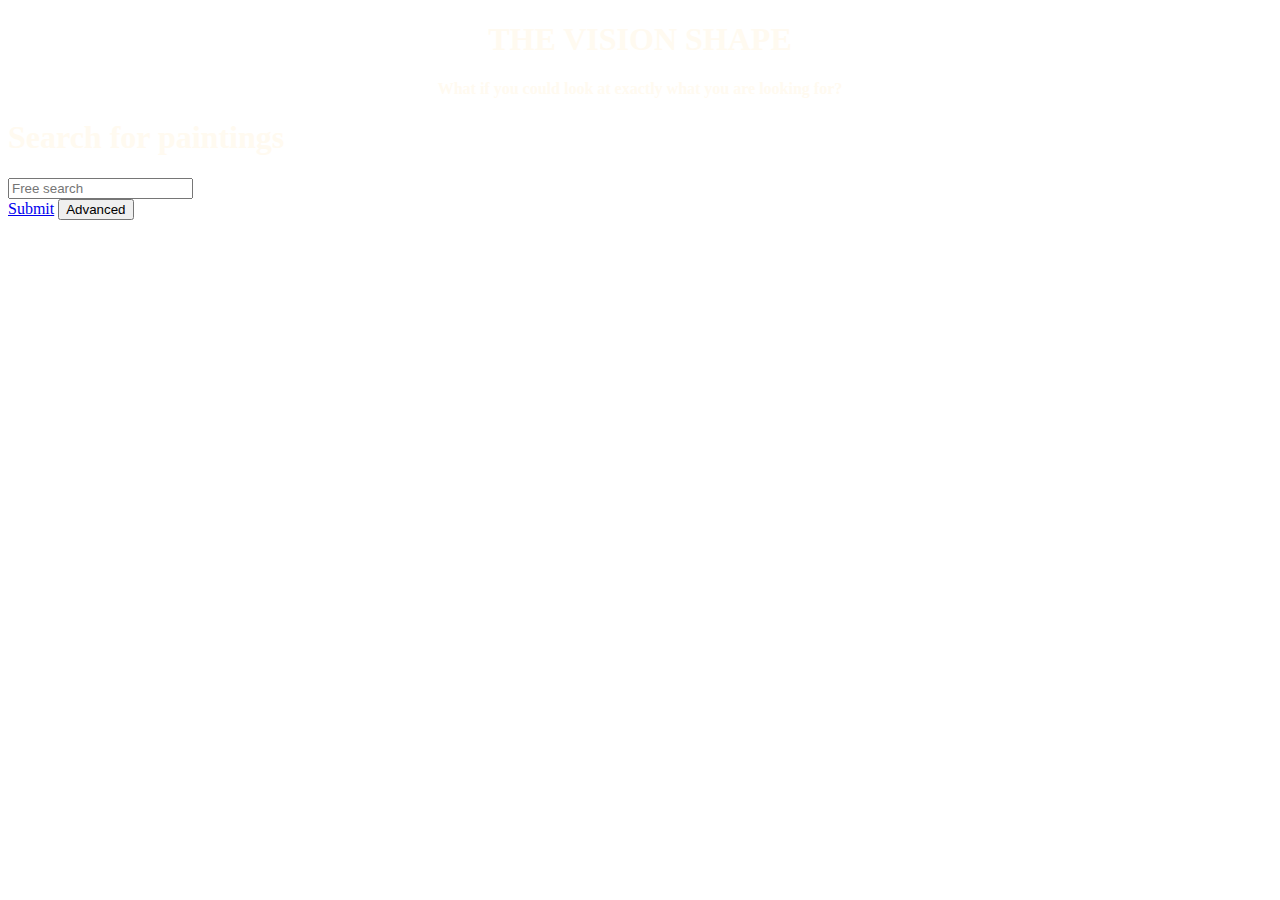
<file: index.html>
<!DOCTYPE html>
<html lang="en">
<head>
    <meta charset="UTF-8">
    <meta name="viewport" content="width=device-width, initial-scale=1.0">
    <!-- Bootstrap CSS -->
    <link rel="stylesheet" href="https://stackpath.bootstrapcdn.com/bootstrap/4.5.0/css/bootstrap.min.css" integrity="sha384-9aIt2nRpC12Uk9gS9baDl411NQApFmC26EwAOH8WgZl5MYYxFfc+NcPb1dKGj7Sk" crossorigin="anonymous">
    <link href="lib/tagsinput.css" rel="stylesheet" type="text/css">
    <title>Multimedia database - Search for Paintings</title>
    <style type="text/css">
        .jumbotron, html, body {
            background-image: url("https://images.uffizi.it/production/attachments/1503909239806647-605174-2-.jpg?ixlib=rails-2.1.3&w=2500&h=2500&fit=unset&crop=center&fm=pjpg&auto=compress&mark=https%3A%2F%2Fimages.uffizi.it%2Fproduction%2Fattachments%2Flogo-watermark.png");
            color:floralwhite;
            background-size: cover;
        }
        #header {
            font-family:'Nanum Myeongjo', serif;
        }
        #advanced-form {
            display: none;
        }
        .bootstrap-tagsinput {
            flex: 1;
        }
    </style>
</head>
<body>
<div class="jumbotron">
     <div id="header">
        <h1 class=display-3 style="text-align:center;"><strong>THE VISION SHAPE</strong></h1>
        <p class="lead" style="text-align:center;"><strong>What if you could look at exactly what you are looking for?</strong></p>
    </div>
</div>

    <div class="container">
        <h1>Search for paintings</h1>
        <form action="" class="mt-4">
            <div class="input-group mb-3">
                <input type="text" class="form-control" placeholder="Free search" aria-label="Free search" aria-describedby="button-addon2">
                <div class="input-group-append">
                    <a class="btn btn-primary" href="browse.html" role="button" type="button" id="button-addon2">Submit</a>
                    <button class="btn btn-success" type="button" id="advanced">Advanced</button>
                </div>
            </div>

            <div id="advanced-form">
                <div class="input-group mb-4">
                    <div class="input-group-prepend">
                        <label class="input-group-text" for="inputGroupSelect02">Field</label>
                    </div>
                    <select class="custom-select" id="inputGroupSelect02">
                        <option selected>Choose...</option>
                        <option value="image">Image</option>
                        <option value="description">Description</option>
                        <option value="video">Video</option>
                    </select>
                </div>

                <h2 class="mb-4"><strong>Filters</strong></h2>

                <div class="input-group mb-3">
                    <div class="input-group-prepend">
                        <span class="input-group-text" for="tags">Tags</span>
                    </div>
                    <input type="text" id="tags" data-role="tagsinput" value="lute, organ, violin">
                </div>

                <div class="input-group mb-3">
                <select class="custom-select" id="inputGroupSelect01">
                    <option selected>Choose...</option>
                    <option value="Agricola Christoph Ludwig">Agricola Christoph Ludwig (2)</option>
                    <option value="Albani Francesco">Albani Francesco (6)</option>
                    <option value="Alessandro Tiarini">Alessandro Tiarini (2)</option>
                    <option value="Allievo o seguace di Vitale da Bologna">Allievo o seguace di Vitale da Bologna (1)</option>
                    <option value="Aloisi Baldassarre detto il Galanino">Aloisi Baldassarre detto il Galanino (1)</option>
                    <option value="Aspertini Amico">Aspertini Amico (5)</option>
                    <option value="Aspertini Guido">Aspertini Guido (1)</option>
                    <option value="Avanzi Jacopo">Avanzi Jacopo (1)</option>
                    <option value="Balestra Antonio">Balestra Antonio (1)</option>
                    <option value="Barbieri Giovan Francesco detto il Guercino">Barbieri Giovan Francesco detto il Guercino (12)</option>
                    <option value="Baronzio Giovanni">Baronzio Giovanni (1)</option>
                    <option value="Barry James">Barry James (1)</option>
                    <option value="Bellotti Pietro">Bellotti Pietro (2)</option>
                    <option value="Bellucci Antonio">Bellucci Antonio (1)</option>
                    <option value="Benefial Marco">Benefial Marco (1)</option>
                    <option value="Benvenuti Giovan Battista, detto l'Ortolano">Benvenuti Giovan Battista, detto l'Ortolano (1)</option>
                    <option value="Bigari Vittorio Maria">Bigari Vittorio Maria (4)</option>
                    <option value="Bigi Francesco detto Franciabigio">Bigi Francesco detto Franciabigio (1)</option>
                    <option value="Bitino da Faenza">Bitino da Faenza (1)</option>
                    <option value="Bolognini Giovanni Battista">Bolognini Giovanni Battista (1)</option>
                    <option value="Bononi Carlo">Bononi Carlo (2)</option>
                    <option value="Bugiardini Giuliano">Bugiardini Giuliano (3)</option>
                    <option value="Burrini Giovanni Antonio">Burrini Giovanni Antonio (3)</option>
                    <option value="Cagnacci Guido">Cagnacci Guido (1)</option>
                    <option value="Caliari Paolo detto Paolo Veronese">Caliari Paolo detto Paolo Veronese (1)</option>
                    <option value="Calvaert Denis">Calvaert Denis (2)</option>
                    <option value="Cambiaso Luca">Cambiaso Luca (1)</option>
                    <option value="Campedelli Ottavio">Campedelli Ottavio (1)</option>
                    <option value="Cantarini Simone">Cantarini Simone (5)</option>
                    <option value="Canuti Domenico Maria">Canuti Domenico Maria (1)</option>
                    <option value="Carbone Giovanni Bernardo">Carbone Giovanni Bernardo (1)</option>
                    <option value="Carracci Agostino">Carracci Agostino (2)</option>
                    <option value="Carracci Annibale">Carracci Annibale (10)</option>
                    <option value="Carracci Antonio">Carracci Antonio (1)</option>
                    <option value="Carracci Ludovico">Carracci Ludovico (24)</option>
                    <option value="Cassana Nicolò">Cassana Nicol&ograve; (2)</option>
                    <option value="Cavedoni Giacomo">Cavedoni Giacomo (1)</option>
                    <option value="Cerquozzi Michelangelo">Cerquozzi Michelangelo (1)</option>
                    <option value="Cerrini Gian Domenico">Cerrini Gian Domenico (1)</option>
                    <option value="Cesari Giuseppe detto il Cavalier d'Arpino">Cesari Giuseppe detto il Cavalier d'Arpino (1)</option>
                    <option value="Cesi Bartolomeo">Cesi Bartolomeo (3)</option>
                    <option value="Cignani Carlo">Cignani Carlo (3)</option>
                    <option value="Cima Giovan Battista detto Cima da Conegliano">Cima Giovan Battista detto Cima da Conegliano (1)</option>
                    <option value="Cittadini Pier Francesco">Cittadini Pier Francesco (4)</option>
                    <option value="Coltellini Michele">Coltellini Michele (1)</option>
                    <option value="Costa Lorenzo">Costa Lorenzo (7)</option>
                    <option value="Crescimbeni Angelo">Crescimbeni Angelo (1)</option>
                    <option value="Crespi Carlo Antonio">Crespi Carlo Antonio (1)</option>
                    <option value="Crespi Giuseppe Maria">Crespi Giuseppe Maria (12)</option>
                    <option value="Crespi Luigi">Crespi Luigi (1)</option>
                    <option value="Creti Donato">Creti Donato (6)</option>
                    <option value="Cristoforo da Bologna">Cristoforo da Bologna (6)</option>
                    <option value="Cristoforo di Benedetto">Cristoforo di Benedetto (3)</option>
                    <option value="d'Ubertino Francesco detto Bachiacca">d'Ubertino Francesco detto Bachiacca (1)</option>
                    <option value="Dalmasio">Dalmasio (1)</option>
                    <option value="Dal Sole Giangioseffo">Dal Sole Giangioseffo (1)</option>
                    <option value="de' Bruni Andrea">de' Bruni Andrea (1)</option>
                    <option value="de' Passeri Andrea">de' Passeri Andrea (1)</option>
                    <option value="de' Roberti Ercole">de' Roberti Ercole (2)</option>
                    <option value="dei Bartoli Andrea">dei Bartoli Andrea (1)</option>
                    <option value="dell'Abate Nicol">dell'Abate Nicol (1)</option>
                    <option value="dell'Abate Nicolò">dell'Abate Nicol&ograve; (8)</option>
                    <option value="del Cossa Francesco">del Cossa Francesco (1)</option>
                    <option value="Desoublay Michel">Desoublay Michel (2)</option>
                    <option value="di Bartolo Andrea">di Bartolo Andrea (1)</option>
                    <option value="Donducci Giovanni Andrea detto il Mastelletta">Donducci Giovanni Andrea detto il Mastelletta (3)</option>
                    <option value="Faccini Pietro">Faccini Pietro (2)</option>
                    <option value="Ferrari Leonardo detto Leonardino">Ferrari Leonardo detto Leonardino (1)</option>
                    <option value="Ferrari Luca">Ferrari Luca (1)</option>
                    <option value="Fontana Lavinia">Fontana Lavinia (4)</option>
                    <option value="Fontana Prospero">Fontana Prospero (2)</option>
                    <option value="Franceschini Marco Antonio">Franceschini Marco Antonio (4)</option>
                    <option value="Francesco da Rimini">Francesco da Rimini (3)</option>
                    <option value="Franco Giovanni Battista">Franco Giovanni Battista (1)</option>
                    <option value="Francucci Innocenzo detto Innocenzo da Imola">Francucci Innocenzo detto Innocenzo da Imola (2)</option>
                    <option value="Galli Giovanni Antonio detto lo Spadarino">Galli Giovanni Antonio detto lo Spadarino (1)</option>
                    <option value="Gambarini Giuseppe">Gambarini Giuseppe (3)</option>
                    <option value="Gandolfi Gaetano">Gandolfi Gaetano (4)</option>
                    <option value="Gandolfi Mauro">Gandolfi Mauro (1)</option>
                    <option value="Gandolfi Ubaldo">Gandolfi Ubaldo (3)</option>
                    <option value="Garbieri Lorenzo">Garbieri Lorenzo (1)</option>
                    <option value="Gaulli Giovan Battista detto Baciccio">Gaulli Giovan Battista detto Baciccio (1)</option>
                    <option value="Gennari Benedetto il Giovane">Gennari Benedetto il Giovane (2)</option>
                    <option value="Gennari Cesare">Gennari Cesare (1)</option>
                    <option value="Gentileschi Artemisia">Gentileschi Artemisia (1)</option>
                    <option value="Gentile di Nicolò di Massio, detto Gentile da Fabriano">Gentile di Nicol&ograve; di Massio, detto Gentile da Fabriano (2)</option>
                    <option value="Gessi Giovan Francesco">Gessi Giovan Francesco (3)</option>
                    <option value="Gherardini Alessandro">Gherardini Alessandro (1)</option>
                    <option value="Gherardini Stefano">Gherardini Stefano (1)</option>
                    <option value="Giacomo di Nicola da Recanati">Giacomo di Nicola da Recanati (2)</option>
                    <option value="Gionima Antonio">Gionima Antonio (4)</option>
                    <option value="Giordano Luca">Giordano Luca (1)</option>
                    <option value="Giotto">Giotto (1)</option>
                    <option value="Giovanni da Bologna">Giovanni da Bologna (1)</option>
                    <option value="Giovanni da Modena">Giovanni da Modena (2)</option>
                    <option value="Giovanni di Ottonello">Giovanni di Ottonello (1)</option>
                    <option value="Giovan Francesco da Rimini">Giovan Francesco da Rimini (1)</option>
                    <option value="Giungi Innocenzo">Giungi Innocenzo (1)</option>
                    <option value="Giusto de’ Menabuoi">Giusto de&rsquo; Menabuoi (1)</option>
                    <option value="Graziani Ercole">Graziani Ercole (2)</option>
                    <option value="Guerri Dionisio">Guerri Dionisio (1)</option>
                    <option value="Hugford Ignazio">Hugford Ignazio (1)</option>
                    <option value="Ignoti pittori XIV secolo">Ignoti pittori XIV secolo (1)</option>
                    <option value="Ignoto pittore bolognese della metà del XV secolo">Ignoto pittore bolognese della met&agrave; del XV secolo (1)</option>
                    <option value="Ignoto pittore bolognese del XIV secolo">Ignoto pittore bolognese del XIV secolo (1)</option>
                    <option value="Ignoto pittore bolognese del XVIII secolo">Ignoto pittore bolognese del XVIII secolo (1)</option>
                    <option value="Ignoto pittore bolognese del XV secolo">Ignoto pittore bolognese del XV secolo (4)</option>
                    <option value="Ignoto pittore della Germania meridionale o fiammingo">Ignoto pittore della Germania meridionale o fiammingo (2)</option>
                    <option value="Ignoto pittore emiliano del XIV-XV secolo">Ignoto pittore emiliano del XIV-XV secolo (1)</option>
                    <option value="Ignoto pittore ferrarese del XV secolo">Ignoto pittore ferrarese del XV secolo (1)</option>
                    <option value="Ignoto scultore del XVIII secolo">Ignoto scultore del XVIII secolo (1)</option>
                    <option value="Jacobus">Jacobus (3)</option>
                    <option value="Jacobus e Simone di Filippo detto &amp;quot;de' Crocefissi&amp;quot;">Jacobus e Simone di Filippo detto &quot;de' Crocefissi&quot; (5)</option>
                    <option value="Jacopo da Bologna">Jacopo da Bologna (1)</option>
                    <option value="Jacopo del Biondo (?) - Maestro del Pozzo">Jacopo del Biondo (?) - Maestro del Pozzo (1)</option>
                    <option value="Jacopo di Paolo">Jacopo di Paolo (13)</option>
                    <option value="Jacopo di Paolo e Maestro dei Crocefissi Francescani">Jacopo di Paolo e Maestro dei Crocefissi Francescani (1)</option>
                    <option value="Lanfranco Giovanni">Lanfranco Giovanni (1)</option>
                    <option value="Lianori Pietro">Lianori Pietro (2)</option>
                    <option value="Lippo di Dalmasio">Lippo di Dalmasio (3)</option>
                    <option value="Lorenzo da Venezia">Lorenzo da Venezia (1)</option>
                    <option value="Lorenzo Veneziano">Lorenzo Veneziano (2)</option>
                    <option value="Maestro dei Polittici bolognesi (Pseudo Jacopino)">Maestro dei Polittici bolognesi (Pseudo Jacopino) (10)</option>
                    <option value="Maestro dell'Adultera">Maestro dell'Adultera (2)</option>
                    <option value="Maestro dell'Avicenna">Maestro dell'Avicenna (1)</option>
                    <option value="Maestro della Misericordia">Maestro della Misericordia (1)</option>
                    <option value="Maestro della Pala dei Muratori">Maestro della Pala dei Muratori (1)</option>
                    <option value="Maestro della Strage degli Innocenti">Maestro della Strage degli Innocenti (1)</option>
                    <option value="Maestro detto di Ambrogio Saraceno">Maestro detto di Ambrogio Saraceno (1)</option>
                    <option value="Maestro di Ambrogio Saraceno">Maestro di Ambrogio Saraceno (1)</option>
                    <option value="Maestro di Faenza">Maestro di Faenza (1)</option>
                    <option value="Maestro di Montefloscoli">Maestro di Montefloscoli (1)</option>
                    <option value="Maestro di San Nicolò degli Albari">Maestro di San Nicol&ograve; degli Albari (2)</option>
                    <option value="Maestro di San Verecondo">Maestro di San Verecondo (2)</option>
                    <option value="Maestro fiammingo del XV secolo">Maestro fiammingo del XV secolo (1)</option>
                    <option value="Maineri Antonio">Maineri Antonio (1)</option>
                    <option value="Maineri Giovan Francesco">Maineri Giovan Francesco (1)</option>
                    <option value="Manfredi Bartolomeo">Manfredi Bartolomeo (1)</option>
                    <option value="Marchesi Girolamo detto il Cotignola">Marchesi Girolamo detto il Cotignola (4)</option>
                    <option value="Marchesi Giuseppe detto il Sansone">Marchesi Giuseppe detto il Sansone (2)</option>
                    <option value="Marini Antonio">Marini Antonio (2)</option>
                    <option value="Martinelli Vincenzo">Martinelli Vincenzo (5)</option>
                    <option value="Martorelli Giovanni">Martorelli Giovanni (3)</option>
                    <option value="Massari Lucio">Massari Lucio (1)</option>
                    <option value="Mazza Giuseppe">Mazza Giuseppe (1)</option>
                    <option value="Mazzola Francesco detto il Parmigianino">Mazzola Francesco detto il Parmigianino (1)</option>
                    <option value="Mazzolino Ludovico">Mazzolino Ludovico (2)</option>
                    <option value="Mengs Anton Raphael">Mengs Anton Raphael (1)</option>
                    <option value="Mestro della Crocefissione campana (già Pseudo Jacopino)">Mestro della Crocefissione campana (gi&agrave; Pseudo Jacopino) (1)</option>
                    <option value="Michele di Matteo">Michele di Matteo (8)</option>
                    <option value="Miel Jan">Miel Jan (2)</option>
                    <option value="Monaco Lorenzo">Monaco Lorenzo (1)</option>
                    <option value="Monnot Pierre Etienne">Monnot Pierre Etienne (1)</option>
                    <option value="Montalto Giovanni Stefano">Montalto Giovanni Stefano (1)</option>
                    <option value="Monti Francesco">Monti Francesco (1)</option>
                    <option value="Muziano Girolamo">Muziano Girolamo (1)</option>
                    <option value="Negretti Jacopo detto Palma il Giovane">Negretti Jacopo detto Palma il Giovane (1)</option>
                    <option value="Negretti Jacopo detto Palma il Vecchio">Negretti Jacopo detto Palma il Vecchio (1)</option>
                    <option value="Nicolò di Liberatore detto l'Alunno">Nicol&ograve; di Liberatore detto l'Alunno (1)</option>
                    <option value="Palmezzano Marco">Palmezzano Marco (1)</option>
                    <option value="Pasinelli Lorenzo">Pasinelli Lorenzo (10)</option>
                    <option value="Pasinelli Lorenzo e Candido Vitali">Pasinelli Lorenzo e Candido Vitali (1)</option>
                    <option value="Passerotti Bartolomeo">Passerotti Bartolomeo (5)</option>
                    <option value="Passerotti Tiburzio">Passerotti Tiburzio (1)</option>
                    <option value="Pelosio Francesco">Pelosio Francesco (2)</option>
                    <option value="Piazzetta Giambattista">Piazzetta Giambattista (1)</option>
                    <option value="Pisano Nicolò">Pisano Nicol&ograve; (2)</option>
                    <option value="Pittore baroccesco degli inizi del XVII secolo">Pittore baroccesco degli inizi del XVII secolo (1)</option>
                    <option value="Pittore bolognese dell'ultimo quarto del XVI secolo">Pittore bolognese dell'ultimo quarto del XVI secolo (1)</option>
                    <option value="Pittore bolognese del XVII secolo">Pittore bolognese del XVII secolo (1)</option>
                    <option value="Pittore dell'Italia settentrionale">Pittore dell'Italia settentrionale (1)</option>
                    <option value="Pittore del XVII secolo">Pittore del XVII secolo (1)</option>
                    <option value="Pittore di ambito parmense del XVI secolo">Pittore di ambito parmense del XVI secolo (1)</option>
                    <option value="Pittore di Rodolfo Lodi">Pittore di Rodolfo Lodi (1)</option>
                    <option value="Pittore ferrarese del XVI secolo">Pittore ferrarese del XVI secolo (1)</option>
                    <option value="Pittore fiammingo prossimo a Theodor Rombouts">Pittore fiammingo prossimo a Theodor Rombouts (1)</option>
                    <option value="Pittore italiano della prima met? del XVII secolo">Pittore italiano della prima met? del XVII secolo (1)</option>
                    <option value="Pittore manierista di Anversa del XVI secolo">Pittore manierista di Anversa del XVI secolo (1)</option>
                    <option value="Pittore napoletano della metà del XVII secolo">Pittore napoletano della met&agrave; del XVII secolo (1)</option>
                    <option value="Pittore napoletano del XVII secolo">Pittore napoletano del XVII secolo (1)</option>
                    <option value="Preti Mattia">Preti Mattia (1)</option>
                    <option value="Procaccini Camillo">Procaccini Camillo (1)</option>
                    <option value="Pseudo Jacopino">Pseudo Jacopino (1)</option>
                    <option value="Pupini Biagio il Vecchio">Pupini Biagio il Vecchio (1)</option>
                    <option value="Putti Giovanni">Putti Giovanni (1)</option>
                    <option value="Raffaello">Raffaello (2)</option>
                    <option value="Raibolini Francesco detto il Francia">Raibolini Francesco detto il Francia (12)</option>
                    <option value="Raibolini Giacomo detto Francia e Raibolini Giulio detto Francia">Raibolini Giacomo detto Francia e Raibolini Giulio detto Francia (1)</option>
                    <option value="Raibolini Giacomo detto il Francia">Raibolini Giacomo detto il Francia (4)</option>
                    <option value="Raibolini Giacomo detto il Francia e Raibolini Giulio detto il Francia">Raibolini Giacomo detto il Francia e Raibolini Giulio detto il Francia (1)</option>
                    <option value="Raibolini Giulio detto il Francia">Raibolini Giulio detto il Francia (1)</option>
                    <option value="Ramenghi Bartolomeo detto il Bagnacavallo">Ramenghi Bartolomeo detto il Bagnacavallo (2)</option>
                    <option value="Ramenghi Giovan Battista detto il Bagnacavallo Jr.">Ramenghi Giovan Battista detto il Bagnacavallo Jr. (2)</option>
                    <option value="Reni Guido">Reni Guido (16)</option>
                    <option value="Reymerswaele Marinus van">Reymerswaele Marinus van (1)</option>
                    <option value="Ricci Sebastiano">Ricci Sebastiano (2)</option>
                    <option value="Rinaldo di Ranuccio">Rinaldo di Ranuccio (1)</option>
                    <option value="Robusti Jacopo detto Tintoretto">Robusti Jacopo detto Tintoretto (1)</option>
                    <option value="Romani Giuseppe">Romani Giuseppe (2)</option>
                    <option value="Sabatini Lorenzo">Sabatini Lorenzo (1)</option>
                    <option value="Samacchini Orazio">Samacchini Orazio (2)</option>
                    <option value="Scultore del sec. XVIII">Scultore del sec. XVIII (1)</option>
                    <option value="Scuola bolognese metà XIV secolo">Scuola bolognese met&agrave; XIV secolo (1)</option>
                    <option value="Sementi Giovan Giacomo">Sementi Giovan Giacomo (2)</option>
                    <option value="Simone di Filippo detto &amp;quot;de' Crocefissi&amp;quot;">Simone di Filippo detto &quot;de' Crocefissi&quot; (15)</option>
                    <option value="Simone di Filippo detto “dei Crocefissi”">Simone di Filippo detto &ldquo;dei Crocefissi&rdquo; (1)</option>
                    <option value="Sirani Elisabetta">Sirani Elisabetta (4)</option>
                    <option value="Sirani Giovanni Andrea">Sirani Giovanni Andrea (4)</option>
                    <option value="Solimena Francesco">Solimena Francesco (1)</option>
                    <option value="Spada Lionello">Spada Lionello (2)</option>
                    <option value="Stanchi Giovanni">Stanchi Giovanni (1)</option>
                    <option value="Strozzi Bernardo">Strozzi Bernardo (2)</option>
                    <option value="Theotokòpulos Domenico detto El Greco">Theotok&ograve;pulos Domenico detto El Greco (1)</option>
                    <option value="Tiarini Alessandro">Tiarini Alessandro (3)</option>
                    <option value="Tibaldi Gaetano">Tibaldi Gaetano (1)</option>
                    <option value="Tibaldi Pellegrino">Tibaldi Pellegrino (2)</option>
                    <option value="Tisi Benvenuto detto Garofalo">Tisi Benvenuto detto Garofalo (2)</option>
                    <option value="Tommaso da Modena">Tommaso da Modena (1)</option>
                    <option value="Torelli Felice">Torelli Felice (1)</option>
                    <option value="Vannucci Pietro detto Perugino">Vannucci Pietro detto Perugino (1)</option>
                    <option value="Varotari Chiara">Varotari Chiara (1)</option>
                    <option value="Vasari Giorgio">Vasari Giorgio (2)</option>
                    <option value="Vecellio Tiziano">Vecellio Tiziano (1)</option>
                    <option value="Vitale da Bologna">Vitale da Bologna (13)</option>
                    <option value="Vitale da Bologna ((Vitale di Aymo degli Equi)">Vitale da Bologna ((Vitale di Aymo degli Equi) (1)</option>
                    <option value="Vivarini Antonio">Vivarini Antonio (1)</option>
                    <option value="Vivarini Antonio e Vivarini Bartolomeo">Vivarini Antonio e Vivarini Bartolomeo (1)</option>
                    <option value="Zampieri Domenico detto il Domenichino">Zampieri Domenico detto il Domenichino (6)</option>
                    <option value="Zanobi di Benedetto di Caroccio degli Stozzi">Zanobi di Benedetto di Caroccio degli Stozzi (2)</option>
                    <option value="Zoppo Marco">Zoppo Marco (1)</option>
                </select>
                <div class="input-group-append">
                    <label class="input-group-text" for="inputGroupSelect01">Author</label>
                </div>
                </div>

                <div class="input-group mb-3">
                    <div class="input-group-prepend">
                        <label class="input-group-text" for="inputGroupSelect02">Birth/Death date</label>
                    </div>
                    <select class="custom-select" id="inputGroupSelect02">
                        <option selected>Choose...</option>
                        <option value="(1741 - 1806)">(1741 - 1806) (1)</option>
                        <option value="(Anversa, ca. 1540-Bologna, 1619)">(Anversa, ca. 1540-Bologna, 1619) (1)</option>
                        <option value="(Anversa ca. 1540-Bologna 1619)">(Anversa ca. 1540-Bologna 1619) (1)</option>
                        <option value="(Arezzo 1511-Firenze 1574)">(Arezzo 1511-Firenze 1574) (2)</option>
                        <option value="(Arpino, 1567 - Roma, 1640)">(Arpino, 1567 - Roma, 1640) (1)</option>
                        <option value="(attivo a Bologna nella prima metà del XIV secolo)">(attivo a Bologna nella prima met&agrave; del XIV secolo) (2)</option>
                        <option value="(attivo a Bologna nella seconda metà del XV secolo)">(attivo a Bologna nella seconda met&agrave; del XV secolo) (1)</option>
                        <option value="(attivo dal 1345 ca. al 1375)">(attivo dal 1345 ca. al 1375) (1)</option>
                        <option value="(attivo dal 1360 al 1390 ca.)">(attivo dal 1360 al 1390 ca.) (1)</option>
                        <option value="(attivo in Emilia nell'ultimo quarto del XV sec.)">(attivo in Emilia nell'ultimo quarto del XV sec.) (1)</option>
                        <option value="(attivo in Emilia nel terzo quarto del XV secolo)">(attivo in Emilia nel terzo quarto del XV secolo) (1)</option>
                        <option value="(attivo in Lombardia verso la metà del XVIII secolo)">(attivo in Lombardia verso la met&agrave; del XVIII secolo) (1)</option>
                        <option value="(attivo in Romagna nel XIII secolo)">(attivo in Romagna nel XIII secolo) (1)</option>
                        <option value="(Aussig, 1727-1779)">(Aussig, 1727-1779) (1)</option>
                        <option value="(Bagnacavallo 1484 (?)-Bologna 1542 (?))">(Bagnacavallo 1484 (?)-Bologna 1542 (?)) (2)</option>
                        <option value="(Belluno, 1639 - Venezia, 1734)">(Belluno, 1639 - Venezia, 1734) (1)</option>
                        <option value="(Belluno, 1659 - Venezia, 1734)">(Belluno, 1659 - Venezia, 1734) (1)</option>
                        <option value="(Beveren-Waes, 1599-Torino, 1663)">(Beveren-Waes, 1599-Torino, 1663) (2)</option>
                        <option value="(Bologna, 1447 circa - 1517)">(Bologna, 1447 circa - 1517) (1)</option>
                        <option value="(Bologna, 1447, circa -1517)">(Bologna, 1447, circa -1517) (11)</option>
                        <option value="(Bologna, 1474/1475 - 1552)">(Bologna, 1474/1475 - 1552) (1)</option>
                        <option value="(Bologna, 1486 ca.-1557)">(Bologna, 1486 ca.-1557) (1)</option>
                        <option value="(Bologna, 1486 circa - 1557) (Bologna, 1487 - 1 545)">(Bologna, 1486 circa - 1557) (Bologna, 1487 - 1 545) (1)</option>
                        <option value="(Bologna, 1522 - Roma, 1614)">(Bologna, 1522 - Roma, 1614) (1)</option>
                        <option value="(Bologna, 1529-1592)">(Bologna, 1529-1592) (3)</option>
                        <option value="(Bologna, 1553-1612)">(Bologna, 1553-1612) (1)</option>
                        <option value="(Bologna, 1555-1619)">(Bologna, 1555-1619) (7)</option>
                        <option value="(Bologna, 1556-1629)">(Bologna, 1556-1629) (1)</option>
                        <option value="(Bologna, 1560-Roma, 1609)">(Bologna, 1560-Roma, 1609) (1)</option>
                        <option value="(Bologna, 1575 - 1642)">(Bologna, 1575 - 1642) (1)</option>
                        <option value="(Bologna, 1576-Parma, 1622)">(Bologna, 1576-Parma, 1622) (1)</option>
                        <option value="(Bologna, 1577 - 1668)">(Bologna, 1577 - 1668) (3)</option>
                        <option value="(Bologna, 1577 - Roma, 1638)">(Bologna, 1577 - Roma, 1638) (1)</option>
                        <option value="(Bologna, 1578 - 1660)">(Bologna, 1578 - 1660) (1)</option>
                        <option value="(Bologna, 1582 - 1654)">(Bologna, 1582 - 1654) (1)</option>
                        <option value="(Bologna, 1583-Roma, 1640 ca.)">(Bologna, 1583-Roma, 1640 ca.) (1)</option>
                        <option value="(Bologna, 1588-1649)">(Bologna, 1588-1649) (2)</option>
                        <option value="(Bologna, 1600 ca.-1648)">(Bologna, 1600 ca.-1648) (1)</option>
                        <option value="(Bologna, 1610 - 1670)">(Bologna, 1610 - 1670) (1)</option>
                        <option value="(Bologna, 1610 - Roma, 1670)">(Bologna, 1610 - Roma, 1670) (1)</option>
                        <option value="(Bologna, 1611 ca.-1689)">(Bologna, 1611 ca.-1689) (1)</option>
                        <option value="(Bologna, 1628-Forl? 1719)">(Bologna, 1628-Forl? 1719) (1)</option>
                        <option value="(Bologna, 1628-Forlì, 1719)">(Bologna, 1628-Forl&igrave;, 1719) (1)</option>
                        <option value="(Bologna, 1629 – 1700)">(Bologna, 1629 &ndash; 1700) (1)</option>
                        <option value="(Bologna, 1629-1700)">(Bologna, 1629-1700) (2)</option>
                        <option value="(Bologna, 1629-1700) (Bologna, 1680-1753)">(Bologna, 1629-1700) (Bologna, 1680-1753) (1)</option>
                        <option value="(Bologna, 1638-1665)">(Bologna, 1638-1665) (2)</option>
                        <option value="(Bologna, 1653-1741)">(Bologna, 1653-1741) (1)</option>
                        <option value="(Bologna, 1665-1747)">(Bologna, 1665-1747) (1)</option>
                        <option value="(Bologna, 1680-1725)">(Bologna, 1680-1725) (1)</option>
                        <option value="(Bologna, 1688-1765)">(Bologna, 1688-1765) (2)</option>
                        <option value="(Bologna, 1696 - 1756)">(Bologna, 1696 - 1756) (1)</option>
                        <option value="(Bologna, 1734 - 1781)">(Bologna, 1734 - 1781) (1)</option>
                        <option value="(Bologna, 1771-1847)">(Bologna, 1771-1847) (1)</option>
                        <option value="(Bologna, 1792 - 1862)">(Bologna, 1792 - 1862) (1)</option>
                        <option value="(Bologna, 1797-1841)">(Bologna, 1797-1841) (1)</option>
                        <option value="(Bologna, attivo 1390-1447)">(Bologna, attivo 1390-1447) (3)</option>
                        <option value="(Bologna, attivo dal 1380 al 1426)">(Bologna, attivo dal 1380 al 1426) (13)</option>
                        <option value="(Bologna, doc. 1409-1470)">(Bologna, doc. 1409-1470) (7)</option>
                        <option value="(Bologna, doc. 1428-1460)">(Bologna, doc. 1428-1460) (2)</option>
                        <option value="(Bologna, doc. dal 1355 - già morto nel 1399)">(Bologna, doc. dal 1355 - gi&agrave; morto nel 1399) (15)</option>
                        <option value="(Bologna, doc. dal 1476 - morto nel 1495)">(Bologna, doc. dal 1476 - morto nel 1495) (1)</option>
                        <option value="(Bologna, documentato dal 1330 - morto ante 1361)">(Bologna, documentato dal 1330 - morto ante 1361) (14)</option>
                        <option value="(Bologna, documentato dal 1355 – già morto nel 1399)">(Bologna, documentato dal 1355 &ndash; gi&agrave; morto nel 1399) (1)</option>
                        <option value="(Bologna, documentato dal 1375 al 1398)">(Bologna, documentato dal 1375 al 1398) (1)</option>
                        <option value="(Bologna, documentato dal 1410 al 1469)">(Bologna, documentato dal 1410 al 1469) (1)</option>
                        <option value="(Bologna, documentato nel 1333, attivo nella prima metà del XIV secolo)">(Bologna, documentato nel 1333, attivo nella prima met&agrave; del XIV secolo) (3)</option>
                        <option value="(Bologna, not. 1817 - 1855)">(Bologna, not. 1817 - 1855) (1)</option>
                        <option value="(Bologna, notizie dal 1456 al 1497)">(Bologna, notizie dal 1456 al 1497) (3)</option>
                        <option value="(Bologna, operante nella seconda metà del Trecento)">(Bologna, operante nella seconda met&agrave;&nbsp;del Trecento) (1)</option>
                        <option value="(Bologna, prima metà del XIV secolo)">(Bologna, prima met&agrave; del XIV secolo) (10)</option>
                        <option value="(Bologna, prima metà del XV secolo)">(Bologna, prima met&agrave; del XV secolo) (1)</option>
                        <option value="(Bologna, prima metà XIV secolo)">(Bologna, prima met&agrave; XIV secolo) (1)</option>
                        <option value="(Bologna, prima metà del XIV secolo)">(Bologna, prima met&agrave;&nbsp;del XIV secolo) (2)</option>
                        <option value="(Bologna 1474/1475 -1552)">(Bologna 1474/1475 -1552) (4)</option>
                        <option value="(Bologna 1486 ca.-1557)">(Bologna 1486 ca.-1557) (3)</option>
                        <option value="(Bologna 1487-1545)">(Bologna 1487-1545) (1)</option>
                        <option value="(Bologna 1512-1597)">(Bologna 1512-1597) (2)</option>
                        <option value="(Bologna 1521-1601)">(Bologna 1521-1601) (2)</option>
                        <option value="(Bologna 1529-1592)">(Bologna 1529-1592) (2)</option>
                        <option value="(Bologna 1530 ca.-1576)">(Bologna 1530 ca.-1576) (1)</option>
                        <option value="(Bologna 1532-1577)">(Bologna 1532-1577) (2)</option>
                        <option value="(Bologna 1552-Roma 1614)">(Bologna 1552-Roma 1614) (3)</option>
                        <option value="(Bologna 1555-1619)">(Bologna 1555-1619) (17)</option>
                        <option value="(Bologna 1556-1629)">(Bologna 1556-1629) (2)</option>
                        <option value="(Bologna 1557-Parma 1602)">(Bologna 1557-Parma 1602) (2)</option>
                        <option value="(Bologna 1560 ca.-Milano 1621)">(Bologna 1560 ca.-Milano 1621) (1)</option>
                        <option value="(Bologna 1560-Roma 1609)">(Bologna 1560-Roma 1609) (10)</option>
                        <option value="(Bologna 1562 ca.-1602)">(Bologna 1562 ca.-1602) (2)</option>
                        <option value="(Bologna 1569-1633)">(Bologna 1569-1633) (1)</option>
                        <option value="(Bologna 1575-1642)">(Bologna 1575-1642) (15)</option>
                        <option value="(Bologna 1575-1655)">(Bologna 1575-1655) (3)</option>
                        <option value="(Bologna 1576-Parma 1622)">(Bologna 1576-Parma 1622) (1)</option>
                        <option value="(Bologna 1577-1668)">(Bologna 1577-1668) (2)</option>
                        <option value="(Bologna 1578-1660)">(Bologna 1578-1660) (4)</option>
                        <option value="(Bologna 1581-Napoli 1641)">(Bologna 1581-Napoli 1641) (6)</option>
                        <option value="(Bologna 1583-Roma 1640 ca.)">(Bologna 1583-Roma 1640 ca.) (1)</option>
                        <option value="(Bologna 1588-1649)">(Bologna 1588-1649) (1)</option>
                        <option value="(Bologna 1610-1670)">(Bologna 1610-1670) (2)</option>
                        <option value="(Bologna 1620-1684)">(Bologna 1620-1684) (1)</option>
                        <option value="(Bologna 1628-Forlì 1719)">(Bologna 1628-Forl&igrave; 1719) (1)</option>
                        <option value="(Bologna 1629-1700)">(Bologna 1629-1700) (7)</option>
                        <option value="(Bologna 1638-1665)">(Bologna 1638-1665) (2)</option>
                        <option value="(Bologna 1648-1729)">(Bologna 1648-1729) (4)</option>
                        <option value="(Bologna 1654-1719)">(Bologna 1654-1719) (1)</option>
                        <option value="(Bologna 1656-1727)">(Bologna 1656-1727) (3)</option>
                        <option value="(Bologna 1665-1747)">(Bologna 1665-1747) (11)</option>
                        <option value="(Bologna 1680-1725)">(Bologna 1680-1725) (2)</option>
                        <option value="(Bologna 1685-Brescia 1768)">(Bologna 1685-Brescia 1768) (1)</option>
                        <option value="(Bologna 1692-1776)">(Bologna 1692-1776) (4)</option>
                        <option value="(Bologna 1699-1771)">(Bologna 1699-1771) (2)</option>
                        <option value="(Bologna 1708-1779)">(Bologna 1708-1779) (1)</option>
                        <option value="(Bologna 1737-1807)">(Bologna 1737-1807) (5)</option>
                        <option value="(Bologna 1764-1834)">(Bologna 1764-1834) (1)</option>
                        <option value="(Bologna e Pistoia, doc. dal 1377 al 1410)">(Bologna e Pistoia, doc. dal 1377 al 1410) (2)</option>
                        <option value="(Bologna e Pistoia, documentato dal 1377 al 1410)">(Bologna e Pistoia, documentato dal 1377 al 1410) (1)</option>
                        <option value="(Brescia 1532-Roma 1592)">(Brescia 1532-Roma 1592) (1)</option>
                        <option value="(Canale di Serino, 1657-Barra, 1747)">(Canale di Serino, 1657-Barra, 1747) (1)</option>
                        <option value="(Candia 1541-Toledo 1614)">(Candia 1541-Toledo 1614) (1)</option>
                        <option value="(Cento, 1591-Bologna, 1666)">(Cento, 1591-Bologna, 1666) (1)</option>
                        <option value="(Cento, 1633-Bologna, 1715)">(Cento, 1633-Bologna, 1715) (1)</option>
                        <option value="(Cento, 1637-Bologna, 1688)">(Cento, 1637-Bologna, 1688) (1)</option>
                        <option value="(Cento 1433-Venezia 1478)">(Cento 1433-Venezia 1478) (1)</option>
                        <option value="(Cento 1591-Bologna 1666)">(Cento 1591-Bologna 1666) (11)</option>
                        <option value="(Cento 1633-Bologna 1715 )">(Cento 1633-Bologna 1715 ) (1)</option>
                        <option value="(Città della Pieve 1445/1450-Fontignano 1523)">(Citt&agrave;&nbsp;della Pieve 1445/1450-Fontignano 1523) (1)</option>
                        <option value="(Colle di Vespignano 1267-Firenze 1337)">(Colle di Vespignano 1267-Firenze 1337) (1)</option>
                        <option value="(Como, 1654 ca.-Modena, 1727)">(Como, 1654 ca.-Modena, 1727) (2)</option>
                        <option value="(Conegliano ca. 1459-ca. 1518)">(Conegliano ca. 1459-ca. 1518) (1)</option>
                        <option value="(Cotignola ca. 1481-Napoli o Roma 1540 ca.)">(Cotignola ca. 1481-Napoli o Roma 1540 ca.) (4)</option>
                        <option value="(Cremona, 1671-Bologna, 1749)">(Cremona, 1671-Bologna, 1749) (1)</option>
                        <option value="(Cremona 1671-Bologna 1749)">(Cremona 1671-Bologna 1749) (5)</option>
                        <option value="(doc. a Bologna dal 1409 al 1456)">(doc. a Bologna dal 1409 al 1456) (2)</option>
                        <option value="(documentato a Padova e Bologna del 1441 al 1470)">(documentato a Padova e Bologna del 1441 al 1470) (1)</option>
                        <option value="(Fabriano, 1385 circa - Roma, 1427)">(Fabriano, 1385 circa - Roma, 1427) (1)</option>
                        <option value="(Fabriano, 1385 circa ? Roma, 1427)">(Fabriano, 1385 circa ? Roma, 1427) (1)</option>
                        <option value="(Ferrara, 1436 - Bologna, 1478)">(Ferrara, 1436 - Bologna, 1478) (1)</option>
                        <option value="(Ferrara, 1480 circa - 1528?)">(Ferrara, 1480 circa - 1528?) (1)</option>
                        <option value="(Ferrara, 1569-1632)">(Ferrara, 1569-1632) (2)</option>
                        <option value="(Ferrara 1450 ca.-Bologna 1496)">(Ferrara 1450 ca.-Bologna 1496) (2)</option>
                        <option value="(Ferrara 1476 ca.-1559)">(Ferrara 1476 ca.-1559) (2)</option>
                        <option value="(Ferrara 1480 ca.-post 1543)">(Ferrara 1480 ca.-post 1543) (1)</option>
                        <option value="(Ferrara ca. 1460-Mantova 1535)">(Ferrara ca. 1460-Mantova 1535) (7)</option>
                        <option value="(Ferrara ca. 1480-1530)">(Ferrara ca. 1480-1530) (1)</option>
                        <option value="(Ferrara ca. 1487-post 1527)">(Ferrara ca. 1487-post 1527) (1)</option>
                        <option value="(fine del XIV secolo - inizi del XV secolo)">(fine del XIV secolo - inizi del XV secolo) (1)</option>
                        <option value="(Firenze, 1412 - 1468)">(Firenze, 1412 - 1468) (2)</option>
                        <option value="(Firenze, 1655 ? Livorno, 1726)">(Firenze, 1655 ? Livorno, 1726) (1)</option>
                        <option value="(Firenze, attivo 1370-1425)">(Firenze, attivo 1370-1425) (1)</option>
                        <option value="(Firenze, seconda metà del XIV secolo)">(Firenze, seconda met&agrave; del XIV secolo) (1)</option>
                        <option value="(Firenze ?, 1703-Firenze, 1778)">(Firenze ?, 1703-Firenze, 1778) (1)</option>
                        <option value="(Firenze?, documentato dal 1363 – morto a Padova nel 1391)">(Firenze?, documentato dal 1363 &ndash; morto a Padova nel 1391) (1)</option>
                        <option value="(Firenze 1475-1554)">(Firenze 1475-1554) (3)</option>
                        <option value="(Firenze 1482-1525)">(Firenze 1482-1525) (1)</option>
                        <option value="(Firenze 1494-1557)">(Firenze 1494-1557) (1)</option>
                        <option value="(Foligno 1430-1502)">(Foligno 1430-1502) (1)</option>
                        <option value="(Forli, 1460, circa - 1539)">(Forli, 1460, circa - 1539) (1)</option>
                        <option value="(Genova, 1581-Venezia, 1644)">(Genova, 1581-Venezia, 1644) (2)</option>
                        <option value="(Genova, 1639 - Roma, 1709)">(Genova, 1639 - Roma, 1709) (1)</option>
                        <option value="(Genova o Venezia, 1659 - Londra, 1714)">(Genova o Venezia, 1659 - Londra, 1714) (2)</option>
                        <option value="(Imola 1494 ca.-Bologna 1550 ca.)">(Imola 1494 ca.-Bologna 1550 ca.) (2)</option>
                        <option value="(Maubege, 1602 - Parma, 1676)">(Maubege, 1602 - Parma, 1676) (1)</option>
                        <option value="(Maubege 1602-Parma 1676)">(Maubege 1602-Parma 1676) (1)</option>
                        <option value="(Milano, 1613 ca. - Bologna, 1681)">(Milano, 1613 ca. - Bologna, 1681) (1)</option>
                        <option value="(Milano, 1613 ca.-Bologna, 1681)">(Milano, 1613 ca.-Bologna, 1681) (1)</option>
                        <option value="(Milano 1616-Bologna 1681)">(Milano 1616-Bologna 1681) (2)</option>
                        <option value="(Modena, 1499 ca.-Parigi 1571)">(Modena, 1499 ca.-Parigi 1571) (1)</option>
                        <option value="(Modena 1499 ca.-Parigi 1571)">(Modena 1499 ca.-Parigi 1571) (8)</option>
                        <option value="(Moneglia 1527-Madrid 1585)">(Moneglia 1527-Madrid 1585) (1)</option>
                        <option value="(Murano 1420 ca.-Venezia 1484)">(Murano 1420 ca.-Venezia 1484) (1)</option>
                        <option value="(Napoli, 1634-1705)">(Napoli, 1634-1705) (1)</option>
                        <option value="(notizie dal 1343 al 1345)">(notizie dal 1343 al 1345) (1)</option>
                        <option value="(notizie dal 1360 ca. al 1410)">(notizie dal 1360 ca. al 1410) (6)</option>
                        <option value="(operoso tra Marche e Umbria nel primo trentennio circa del XV secolo)">(operoso tra Marche e Umbria nel primo trentennio circa del XV secolo) (2)</option>
                        <option value="(Orchamps-Vennes, 1657-Roma, 1733)">(Orchamps-Vennes, 1657-Roma, 1733) (1)</option>
                        <option value="(Ostiano, 1582-Roma, 1662)">(Ostiano, 1582-Roma, 1662) (1)</option>
                        <option value="(Padova, 1584-Venezia tra1663 e 1675)">(Padova, 1584-Venezia tra1663 e 1675) (1)</option>
                        <option value="(Parma, documentato dal 1489 al 1506)">(Parma, documentato dal 1489 al 1506) (1)</option>
                        <option value="(Parma 1503-Casalmaggiore 1540)">(Parma 1503-Casalmaggiore 1540) (1)</option>
                        <option value="(Parma 1582-1647)">(Parma 1582-1647) (1)</option>
                        <option value="(Perugia, 1606 - Roma, 1681)">(Perugia, 1606 - Roma, 1681) (1)</option>
                        <option value="(Pesaro 1612-Verona 1648)">(Pesaro 1612-Verona 1648) (5)</option>
                        <option value="(Pieve di Cadore 1489 - 1490-Venezia 1576)">(Pieve di Cadore 1489 - 1490-Venezia 1576) (1)</option>
                        <option value="(Pisa, notizie dal 1484 - attivo a Bologna e Ferrara fino al 1538)">(Pisa, notizie dal 1484 - attivo a Bologna e Ferrara fino al 1538) (2)</option>
                        <option value="(Puria di Valsolda 1527-Milano 1596)">(Puria di Valsolda 1527-Milano 1596) (2)</option>
                        <option value="(Recanati doc. dal 1433 al 1466)">(Recanati doc. dal 1433 al 1466) (2)</option>
                        <option value="(Regensburg, 1667 - 1719)">(Regensburg, 1667 - 1719) (2)</option>
                        <option value="(Reggio Emilia 1605-Padova 1654)">(Reggio Emilia 1605-Padova 1654) (1)</option>
                        <option value="(Rimini, documentato dal 1398 al 1422)">(Rimini, documentato dal 1398 al 1422) (1)</option>
                        <option value="(Roma, 1585 - ante 1653)">(Roma, 1585 - ante 1653) (1)</option>
                        <option value="(Roma, 1593 - Napoli, 1652 ca.)">(Roma, 1593 - Napoli, 1652 ca.) (1)</option>
                        <option value="(Roma, 1602-1660)">(Roma, 1602-1660) (1)</option>
                        <option value="(Roma, 1608-post 1673)">(Roma, 1608-post 1673) (1)</option>
                        <option value="(S.Arcangelo 1601-1681)">(S.Arcangelo 1601-1681) (1)</option>
                        <option value="(S.Matteo della Decima 1728-Ravenna 1781)">(S.Matteo della Decima 1728-Ravenna 1781) (3)</option>
                        <option value="(S.Matteo della Decima 1734-Bologna 1802)">(S.Matteo della Decima 1734-Bologna 1802) (4)</option>
                        <option value="(San Martino d'Albaro, 1616-Genova, 1683)">(San Martino d'Albaro, 1616-Genova, 1683) (1)</option>
                        <option value="(Sassuolo 1577-Bologna 1660)">(Sassuolo 1577-Bologna 1660) (1)</option>
                        <option value="(seconda metà del XIV secolo)">(seconda met&agrave; del XIV secolo) (1)</option>
                        <option value="(Serina 1480 ca.-Venezia 1528)">(Serina 1480 ca.-Venezia 1528) (1)</option>
                        <option value="(Siena doc. 1389-1428)">(Siena doc. 1389-1428) (1)</option>
                        <option value="(Siressa, 1495-Anversa, 1570 ca.)">(Siressa, 1495-Anversa, 1570 ca.) (1)</option>
                        <option value="(Spoleto, seconda metà XIII)">(Spoleto, seconda met&agrave; XIII) (1)</option>
                        <option value="(Taverna, 1613-La Valletta, 1699)">(Taverna, 1613-La Valletta, 1699) (1)</option>
                        <option value="(Torino, attivo dal 1488 - Como 1517)">(Torino, attivo dal 1488 - Como 1517) (1)</option>
                        <option value="(Treviglio, 1609-Milano, 1690)">(Treviglio, 1609-Milano, 1690) (1)</option>
                        <option value="(Urbino 1483-Roma 1520)">(Urbino 1483-Roma 1520) (2)</option>
                        <option value="(Venezia, 1510 c.- 1561)">(Venezia, 1510 c.- 1561) (1)</option>
                        <option value="(Venezia, 1548-1628)">(Venezia, 1548-1628) (1)</option>
                        <option value="(Venezia, 1666 - 1740)">(Venezia, 1666 - 1740) (1)</option>
                        <option value="(Venezia, 1668-1725)">(Venezia, 1668-1725) (2)</option>
                        <option value="(Venezia, 1682-1754)">(Venezia, 1682-1754) (1)</option>
                        <option value="(Venezia, 15654-Pieve di Soligo, 1726)">(Venezia, 15654-Pieve di Soligo, 1726) (1)</option>
                        <option value="(Venezia, doc. 1356-1372)">(Venezia, doc. 1356-1372) (2)</option>
                        <option value="(Venezia, documentato dal 1428)">(Venezia, documentato dal 1428) (1)</option>
                        <option value="(Venezia, documentato dal 1455 - Imola, Bologna, 1487)">(Venezia, documentato dal 1455 - Imola, Bologna, 1487) (2)</option>
                        <option value="(Venezia 1519-1594)">(Venezia 1519-1594) (1)</option>
                        <option value="(Venezia 1583-Roma 1618)">(Venezia 1583-Roma 1618) (1)</option>
                        <option value="(Venezia 1697-Bologna 1732)">(Venezia 1697-Bologna 1732) (4)</option>
                        <option value="(Verona, 1528-Venezia, 1588)">(Verona, 1528-Venezia, 1588) (1)</option>
                        <option value="(Verona, 1601?-1630?)">(Verona, 1601?-1630?) (1)</option>
                        <option value="(Verona, 1667-Bologna, 1748)">(Verona, 1667-Bologna, 1748) (1)</option>
                        <option value="(Volciano di Sal?, 1625-Gargnano sul Garda, 1700)">(Volciano di Sal?, 1625-Gargnano sul Garda, 1700) (2)</option>
                        <option value="Roma, 1684 - 1764">Roma, 1684 - 1764 (1)</option>
                    </select>
                 </div>           

                <div class="input-group">
                    <select class="custom-select" id="inputGroupSelect01">
                        <option selected>Choose...</option>
                        <option value="1">One</option>
                        <option value="2">Two</option>
                        <option value="3">Three</option>
                    </select>
                    <div class="input-group-append mb-3">
                        <label class="input-group-text" for="inputGroupSelect01">Creation date</label>
                    </div>
                </div>

                <div class="input-group">
                    <div class="input-group-prepend">
                        <label class="input-group-text" for="inputGroupSelect02">Provenance</label>
                    </div>
                    <select class="custom-select" id="inputGroupSelect02">
                        <option selected>Choose...</option>
                        <option value="1">One</option>
                        <option value="2">Two</option>
                        <option value="3">Three</option>
                    </select>
                </div>
            </form>
        
        <a class="btn btn-primary mt-4" href="browse.html" role="button">Submit</a>
    </div>

    </div>

    <script src="https://code.jquery.com/jquery-3.5.1.slim.min.js" integrity="sha384-DfXdz2htPH0lsSSs5nCTpuj/zy4C+OGpamoFVy38MVBnE+IbbVYUew+OrCXaRkfj" crossorigin="anonymous"></script>
    <script src="https://code.jquery.com/jquery-3.5.0.js"></script>
    <script src="https://cdn.jsdelivr.net/npm/popper.js@1.16.0/dist/umd/popper.min.js" integrity="sha384-Q6E9RHvbIyZFJoft+2mJbHaEWldlvI9IOYy5n3zV9zzTtmI3UksdQRVvoxMfooAo" crossorigin="anonymous"></script>
    <script src="https://stackpath.bootstrapcdn.com/bootstrap/4.5.0/js/bootstrap.min.js" integrity="sha384-OgVRvuATP1z7JjHLkuOU7Xw704+h835Lr+6QL9UvYjZE3Ipu6Tp75j7Bh/kR0JKI" crossorigin="anonymous"></script>
    <script src="lib/tagsinput.js"></script>    
    <script>
        $(document).ready(function(){
            $("#advanced").click(function(){
                $("#advanced-form").toggle("slow");
            });
        });        
    </script>
</body>
</html>
</file>
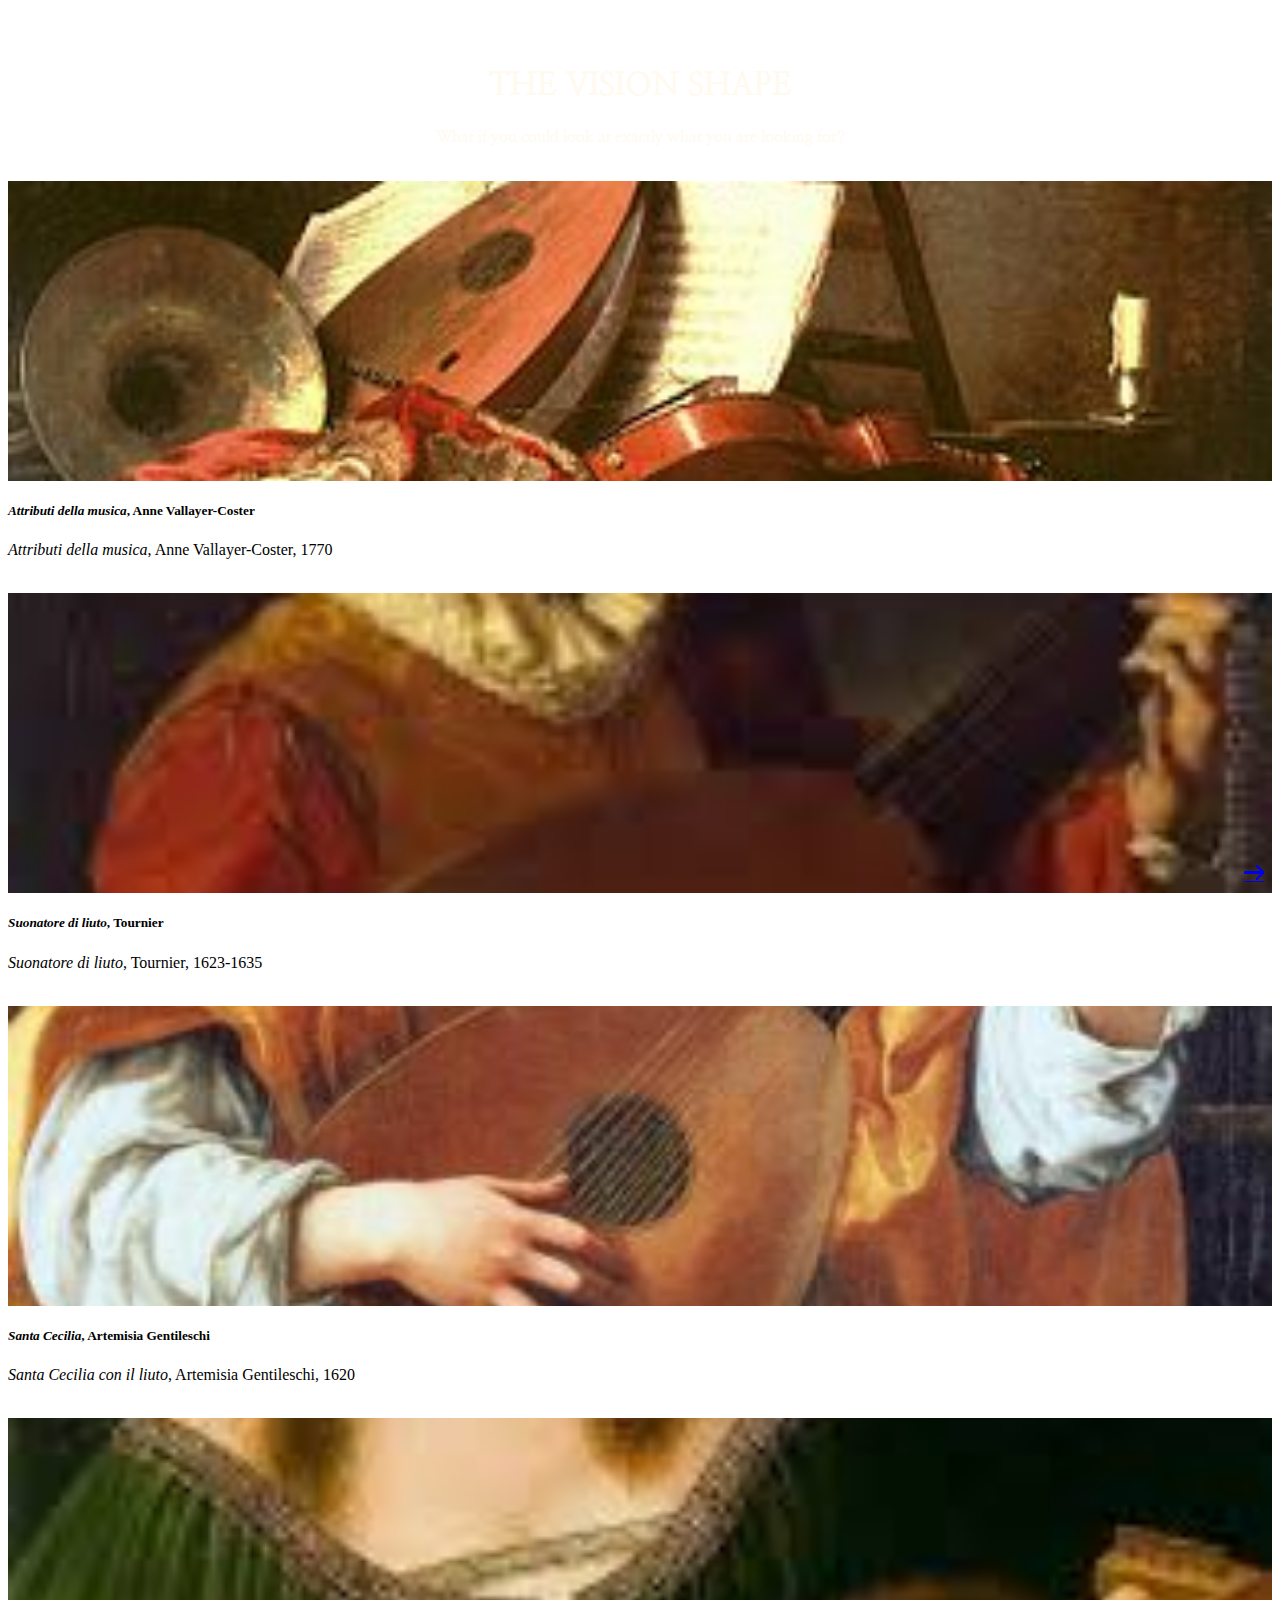
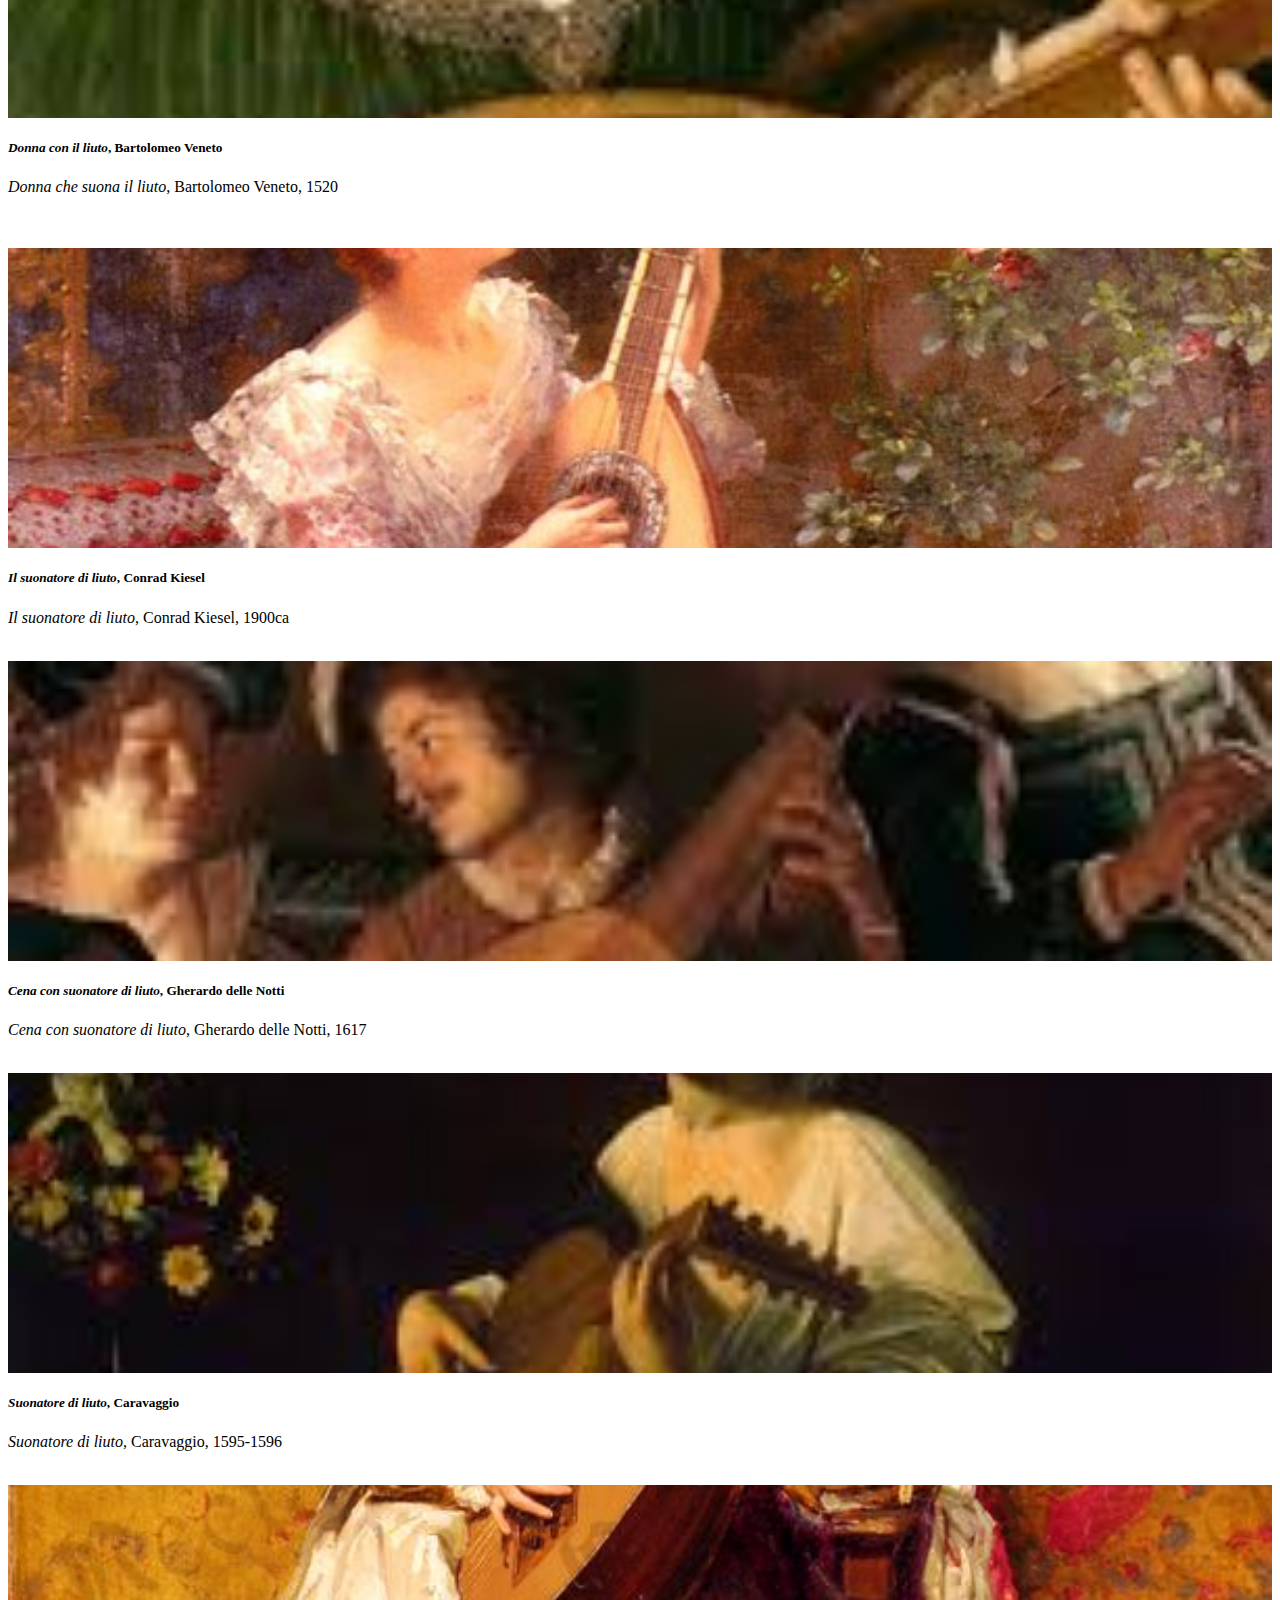
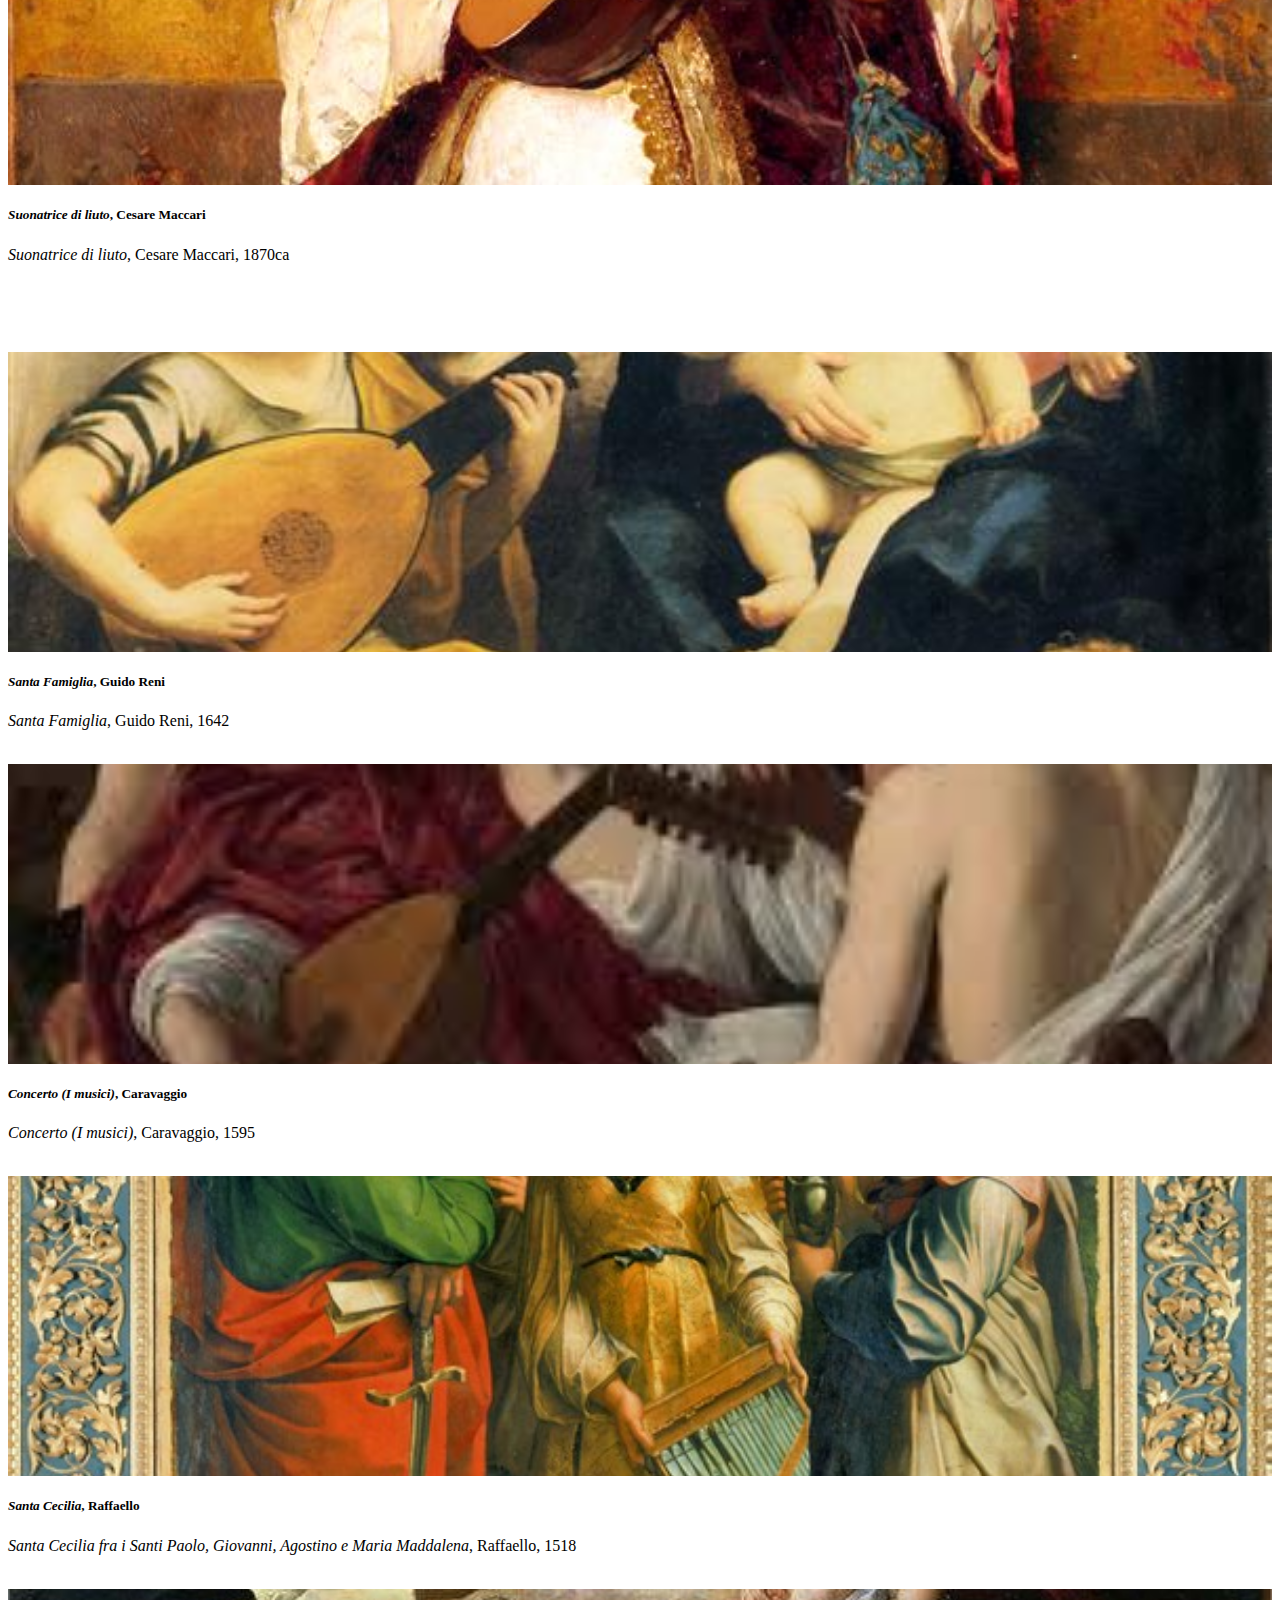
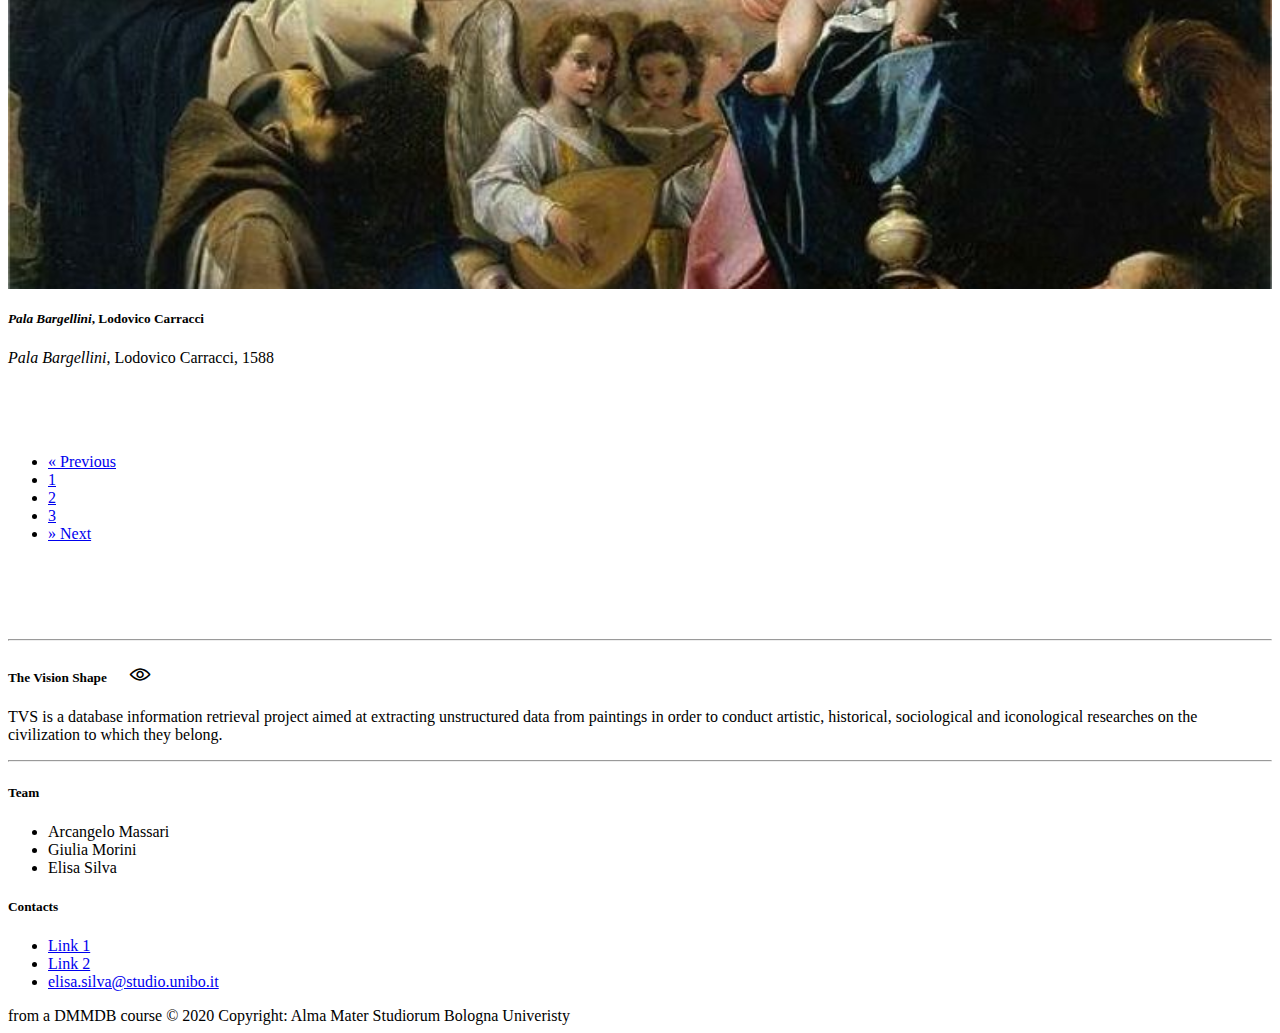
<file: browse.html>
<!DOCTYPE html>
<html lang="en">
<head>
    <meta charset="UTF-8">
    <meta name="viewport" content="width=device-width, initial-scale=1.0">
    <!-- Bootstrap CSS -->
    <link rel="stylesheet" href="https://stackpath.bootstrapcdn.com/bootstrap/4.5.0/css/bootstrap.min.css" integrity="sha384-9aIt2nRpC12Uk9gS9baDl411NQApFmC26EwAOH8WgZl5MYYxFfc+NcPb1dKGj7Sk" crossorigin="anonymous">
    <link href="https://fonts.googleapis.com/css2?family=Nanum+Myeongjo&display=swap" rel="stylesheet">
    <link rel="stylesheet" type="text/css" href="icons/font/flaticon.css">
    <title>Browsing page</title>
    <style type="text/css">
        .jumbotron {
            background-image: url("https://images.uffizi.it/production/attachments/1503909239806647-605174-2-.jpg?ixlib=rails-2.1.3&w=2500&h=2500&fit=unset&crop=center&fm=pjpg&auto=compress&mark=https%3A%2F%2Fimages.uffizi.it%2Fproduction%2Fattachments%2Flogo-watermark.png");
            color:floralwhite;
            background-size: cover;
        }
        #advanced-form {
            display: none;
        }

        #header {
            font-family:'Nanum Myeongjo', serif;
        }

        .container_img {
          position: relative;
          width: 100%;
        }

        .image {
          opacity: 1;
          display: block;
          width: 100%;
          height: auto;
          transition: .5s ease;
          backface-visibility: hidden;
        }

        .container_img:hover .image {
          opacity: 0.5;
          cursor: pointer;
        }

        img {
            width: 200px;
            min-height: 300px;
            max-height: 300px;
            object-fit: cover;
        }

        .button {
          border-radius:10%;

        }

        .arrow {
          position: absolute;
          bottom: 1em;
          right: 1em;
        }

    </style>
</head>
<body>
    <!-- <nav class="navbar navbar-transparent bg-warning fixed-top"> 
    <a class="navbar-brand text-white" href="search_for_paintings.html">
    <span class="flaticon-visibility"></span>
     TVS</a>
       <a class="navbar-brand text-white">TVS</a> 
      <form class="form-inline">
        <input class="form-control mr-sm-2" type="search" placeholder="Search" aria-label="Search">
        <button class="btn btn-outline-light text-white" my-2 my-sm-0" type="submit">Search</button>
      </form>
    </nav> -->
    <div class="jumbotron">
    <br><br>
     <div id="header">
      <h1 class=display-3 style="text-align:center;"><strong>THE VISION SHAPE</strong></h1>
      <p class="lead" style="text-align:center;"><strong>What if you could look at exactly what you are looking for?</strong></p>
  </div>
    </div>
    <br>
        <div class="container">
          <div class="row">
           <!-- <div class="col-sm-3">
                <nav aria-label="breadcrumb">
                  <ol class="breadcrumb bg-transparent">
                    <li class="breadcrumb-item"><a href="#" class="text-warning">Home</a></li>
                    <li class="breadcrumb-item"><a href="#" class="text-warning">Image</a></li>
                    <li class="breadcrumb-item active" aria-current="page">Lute</li>
                  </ol>
                </nav>
            </div> -->
            <div class="col-sm-12">
            <div class="card-deck">
              <div class="card">
                <div class="container_img">
                <img src="img6.jpg" class="card-img-top image" alt="...">
                </div>
                <div class="card-body">
                  <h5 class="card-title"><i>Attributi della musica</i>, Anne Vallayer-Coster</h5>
                  <p class="card-text"><i>Attributi della musica</i>, Anne Vallayer-Coster, 1770
                    </p>
               <!-- </div>
                <div class="card-footer"> -->
                <br>
                <div class="arrow">
                  <a href="#" class="badge badge-pill badge-warning float-right"><span class="flaticon-arrowsoutline"></span></a>
                </div>
                </div>
              </div>
              <div class="card">
                <div class="container_img">
                <img src="img7.jpg" class="card-img-top image" alt="...">
                </div>
                <div class="card-body">
                  <h5 class="card-title"><i>Suonatore di liuto</i>, Tournier</h5>
                  <p class="card-text"><i>Suonatore di liuto</i>, Tournier, 1623-1635 
                    </p>
                <br>
                <div class="arrow">
                  <a href="#" class="badge badge-pill badge-warning float-right"><span class="flaticon-arrowsoutline"></span></a>
                </div>
                </div>
              </div>
              <div class="card">
                <div class="container_img">
                <img src="img9.jpg" class="card-img-top image" alt="...">
                </div>
                <div class="card-body">
                  <h5 class="card-title"><i>Santa Cecilia</i>, Artemisia Gentileschi</h5>
                  <p class="card-text"><i>Santa Cecilia con il liuto</i>, Artemisia Gentileschi, 1620
                    </p>
                <br>
                <div class="arrow">
                  <a href="#" class="badge badge-pill badge-warning float-right"><span class="flaticon-arrowsoutline"></span></a>
                </div>
                </div>
              </div>
              <div class="card">
                <div class="container_img">
                <img src="img4.jpg" class="card-img-top image" alt="...">
                </div>
                <div class="card-body">
                  <h5 class="card-title"><i>Donna con il liuto</i>, Bartolomeo Veneto</h5>
                  <p class="card-text"><i>Donna che suona il liuto</i>, Bartolomeo Veneto, 1520 
                    </p>
                <br>
                <div class="arrow">
                  <a href="#" class="badge badge-pill badge-warning float-right"><span class="flaticon-arrowsoutline"></span></a>
                </div>
                </div>
              </div>
            </div>
            </div>
        </div>
        <br>
        <!-- Seconda riga --> 
        <div class="row">
            <div class="col-sm-12">
            <div class="card-deck">
              <div class="card">
                <div class="container_img">
                <img src="img11.jpg" class="card-img-top image" alt="...">
                </div>
                <div class="card-body">
                  <h5 class="card-title"><i>Il suonatore di liuto</i>, Conrad Kiesel</h5>
                  <p class="card-text"><i>Il suonatore di liuto</i>, Conrad Kiesel, 1900ca
                    </p>
                <br>
                <div class="arrow">
                  <a href="#" class="badge badge-pill badge-warning float-right"><span class="flaticon-arrowsoutline"></span></a>
                </div>
                </div>
              </div>
              <div class="card">
                <div class="container_img">
                <img src="img8.jpg" class="card-img-top image" alt="...">
                </div>
                <div class="card-body">
                  <h5 class="card-title"><i>Cena con suonatore di liuto</i>, Gherardo delle Notti</h5>
                  <p class="card-text"><i>Cena con suonatore di liuto</i>, Gherardo delle Notti, 1617
                    </p>
                <br>
                <div class="arrow">
                  <a href="#" class="badge badge-pill badge-warning float-right"><span class="flaticon-arrowsoutline"></span></a>
                </div>
                </div>
              </div>
              <div class="card">
            <div class="container_img">
                <img src="img2.jpg" class="card-img-top image" alt="...">
                </div>
                <div class="card-body">
                  <h5 class="card-title"><i>Suonatore di liuto</i>, Caravaggio</h5>
                  <p class="card-text"><i>Suonatore di liuto</i>, Caravaggio, 1595-1596 
                    </p>
                <br>
                <div class="arrow">
                  <a href="#" class="badge badge-pill badge-warning float-right"><span class="flaticon-arrowsoutline"></span></a>
                </div>
                </div>
              </div>
              <div class="card">
                <div class="container_img">
                <img src="img10.jpg" class="card-img-top image" alt="...">
                </div>
                <div class="card-body">
                  <h5 class="card-title"><i>Suonatrice di liuto</i>, Cesare Maccari</h5>
                  <p class="card-text"><i>Suonatrice di liuto</i>, Cesare Maccari, 1870ca
                    </p>
                <br>
                <div class="arrow">
                  <a href="#" class="badge badge-pill badge-warning float-right"><span class="flaticon-arrowsoutline"></span></a>
                </div>
                </div>
            </div>
            <br>
            <br>
        </div>
        <br>
            <!-- Seconda riga --> 
        <div class="row">
            <div class="col-sm-12">
            <div class="card-deck">
              <div class="card">
                <div class="container_img">
                <img src="img13.jpg" class="card-img-top image" alt="...">
                </div>
                <div class="card-body">
                  <h5 class="card-title"><i>Santa Famiglia</i>, Guido Reni</h5>
                  <p class="card-text"><i>Santa Famiglia</i>, Guido Reni, 1642
                    </p>
                <br>
                <div class="arrow">
                  <a href="#" class="badge badge-pill badge-warning float-right"><span class="flaticon-arrowsoutline"></span></a>
                </div>
                </div>
              </div>
              <div class="card">
                <div class="container_img">
                <img src="img12.jpg" class="card-img-top image" alt="...">
                </div>
                <div class="card-body">
                  <h5 class="card-title"><i>Concerto (I musici)</i>, Caravaggio</h5>
                  <p class="card-text"><i>Concerto (I musici)</i>, Caravaggio, 1595
                    </p>
                <br>
                <div class="arrow">
                  <a href="#" class="badge badge-pill badge-warning float-right"><span class="flaticon-arrowsoutline"></span></a>
                </div>
                </div>
              </div>
              <div class="card">
                <div class="container_img">
                  <a href="items.html">
                    <img src="santacecilia.jpg" class="card-img-top image" alt="...">
                  </a>
                </div>
                <div class="card-body">
                  <h5 class="card-title"><i>Santa Cecilia</i>, Raffaello</h5>
                  <p class="card-text"><i>Santa Cecilia fra i Santi Paolo, Giovanni, Agostino e Maria Maddalena</i>, Raffaello, 1518
                    </p>
                <br>
                <div class="arrow">
                  <a href="items.html" class="badge badge-pill badge-warning float-right"><span class="flaticon-arrowsoutline"></span></a>
                </div>
                </div>
              </div>
              <div class="card">
                <div class="container_img">
                <img src="img1.jpg" class="card-img-top image" alt="...">
                </div>
                <div class="card-body">
                  <h5 class="card-title"><i>Pala Bargellini</i>, Lodovico Carracci</h5>
                  <p class="card-text"><i>Pala Bargellini</i>, Lodovico Carracci, 1588
                    </p>
                <br>
                <div class="arrow">
                  <a href="#" class="badge badge-pill badge-warning float-right"><span class="flaticon-arrowsoutline"></span></a>
                </div>
                </div>
              </div>
            </div>
            <br><br>

             <!-- Pagination -->
            <nav aria-label="Page navigation example">
              <ul class="pagination justify-content-end">
                <li class="page-item  border border-warning">
                  <a class="page-link text-warning" href="#" aria-label="Previous">
                    <span aria-hidden="true">&laquo;</span>
                    <span class="sr-only">Previous</span>
                  </a>
                </li>
                <li class="page-item border border-warning active"><a class="page-link text-warning" href="#">1</a></li>
                <li class="page-item border border-warning"><a class="page-link text-warning" href="#">2</a></li>
                <li class="page-item border border-warning"><a class="page-link text-warning" href="#">3</a></li>
                <li class="page-item border border-warning">
                  <a class="page-link text-warning" href="#" aria-label="Next">
                    <span aria-hidden="true">&raquo;</span>
                    <span class="sr-only">Next</span>
                  </a>
                </li>
              </ul>
            </nav>
            <br>
            <br>
            </div>
            </div>
        </div>
        <br><br>
        <div class="container">
            <!-- Footer -->
        <footer class="page-footer font-small pt-4">
          <div class="container-fluid text-center text-md-left">
            <hr>
            <div class="row justify-content-around">
              <div class="col-md-6 mt-md-0 mt-3">
                <h5 class="text-uppercase text-warning">The Vision Shape <span class="flaticon-visibility"></span></h5>
                <p class="text-justify">TVS is a database information retrieval project aimed at extracting unstructured data from paintings in order to conduct artistic, historical, sociological and iconological researches on the civilization to which they belong.</p>

              </div>
              <hr class="clearfix w-100 d-md-none pb-3">
              <div class="col-md-2 mb-md-0 mb-3">
                <h5 class="text-uppercase text-warning">Team</h5>
                <ul class="list-unstyled">
                  <li>
                    Arcangelo Massari
                  </li>
                  <li>
                    Giulia Morini
                  </li>
                  <li>
                    Elisa Silva
                  </li>
                </ul>

              </div>
              <div class="col-md-3 mb-md-0 mb-3">

                <h5 class="text-uppercase text-warning">Contacts</h5>

                <ul class="list-unstyled">
                  <li>
                    <a href="#!">Link 1</a>
                  </li>
                  <li>
                    <a href="#!">Link 2</a>
                  </li>
                  <li>
                    <a href="#!">elisa.silva@studio.unibo.it</a>
                  </li>
                </ul>

              </div>
              <!-- Grid column -->

            </div>
            <!-- Grid row -->

          </div>
          <!-- Footer Links -->

          <!-- Copyright -->
          <div class="footer-copyright text-center py-3">from a DMMDB course © 2020 Copyright:
            Alma Mater Studiorum Bologna Univeristy
          <!-- Copyright -->

        </footer>
        <!-- Footer -->


</body>
</html>
</file>
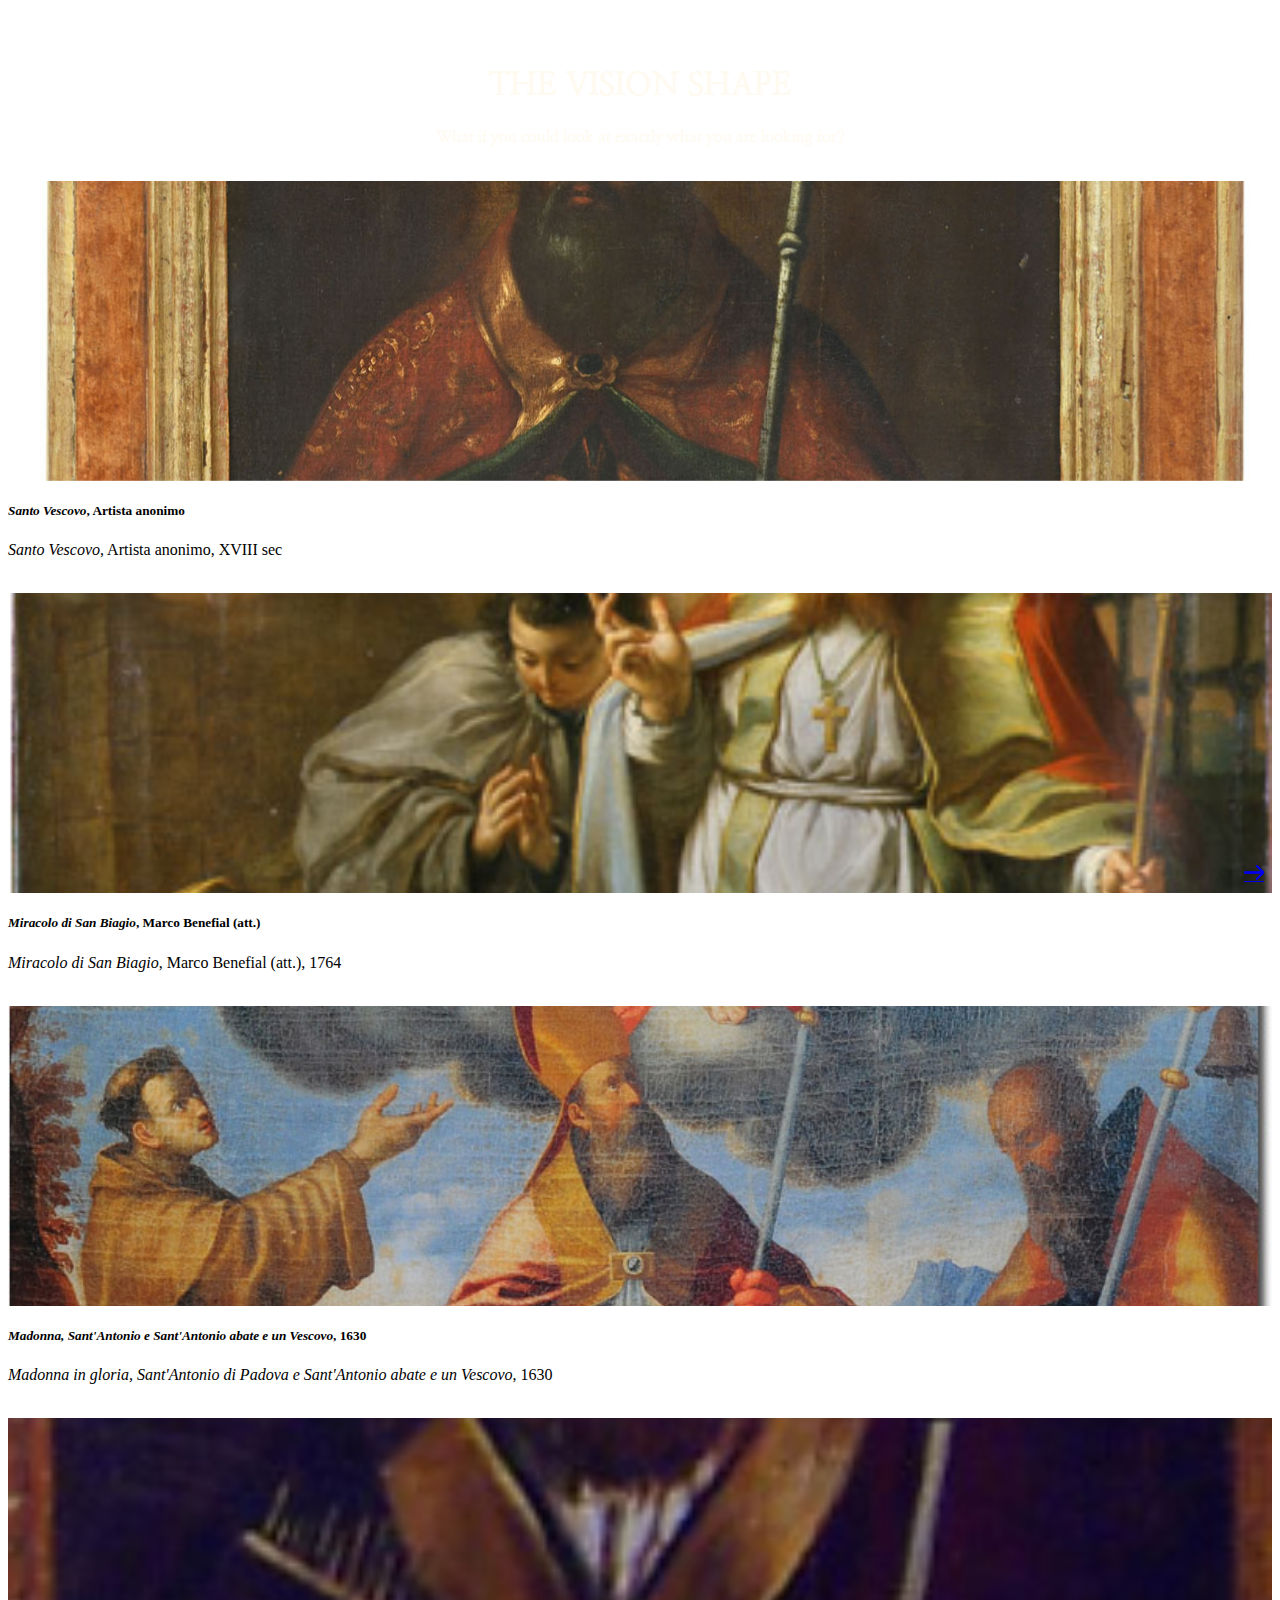
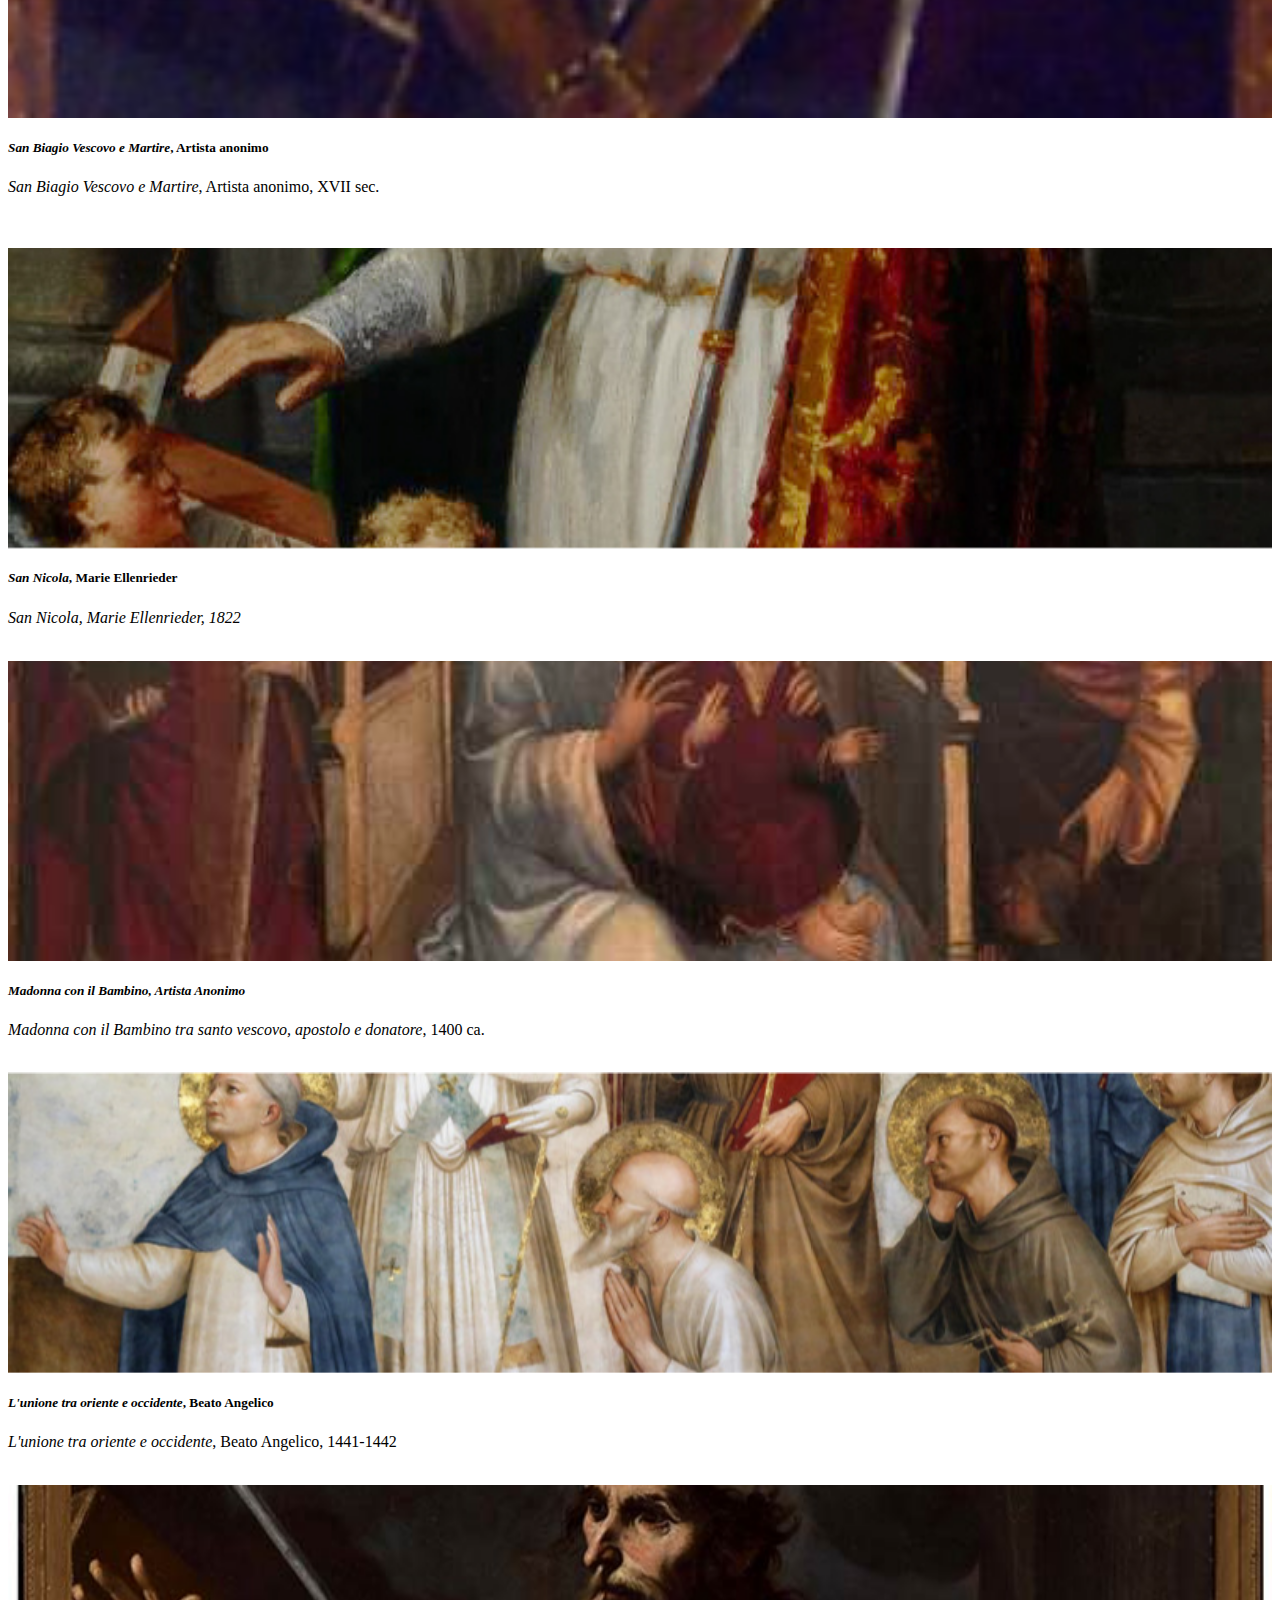
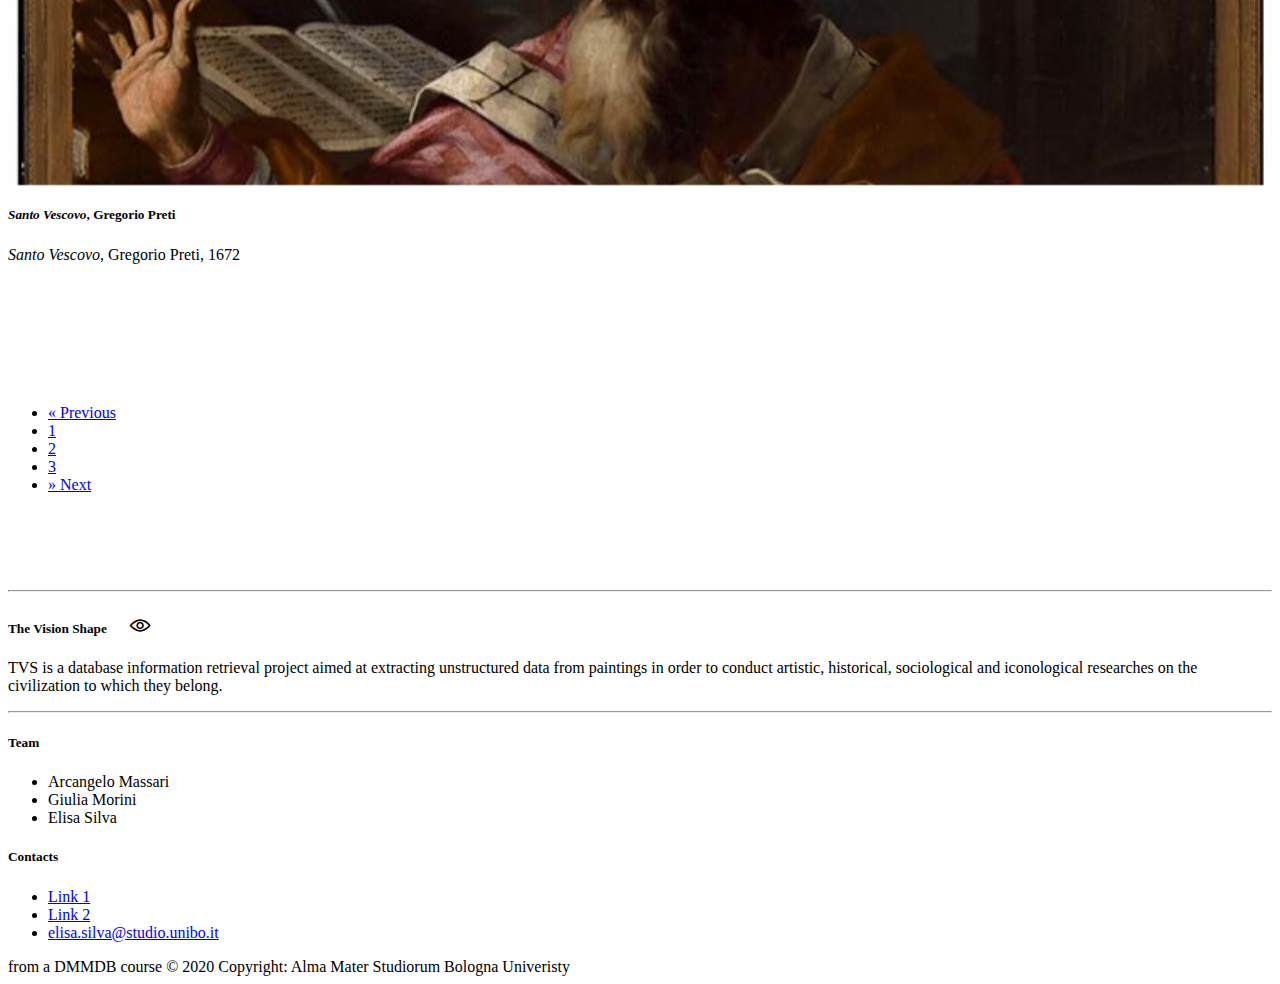
<file: browse_img.html>
<!DOCTYPE html>
<html lang="en">
<head>
    <meta charset="UTF-8">
    <meta name="viewport" content="width=device-width, initial-scale=1.0">
    <!-- Bootstrap CSS -->
    <link rel="stylesheet" href="https://stackpath.bootstrapcdn.com/bootstrap/4.5.0/css/bootstrap.min.css" integrity="sha384-9aIt2nRpC12Uk9gS9baDl411NQApFmC26EwAOH8WgZl5MYYxFfc+NcPb1dKGj7Sk" crossorigin="anonymous">
    <link href="https://fonts.googleapis.com/css2?family=Nanum+Myeongjo&display=swap" rel="stylesheet">
    <link rel="stylesheet" type="text/css" href="icons/font/flaticon.css">
    <title>Browsing page</title>
    <style type="text/css">
        .jumbotron {
            background-image: url("https://images.uffizi.it/production/attachments/1503909239806647-605174-2-.jpg?ixlib=rails-2.1.3&w=2500&h=2500&fit=unset&crop=center&fm=pjpg&auto=compress&mark=https%3A%2F%2Fimages.uffizi.it%2Fproduction%2Fattachments%2Flogo-watermark.png");
            color:floralwhite;
            background-size: cover;
        }
        #advanced-form {
            display: none;
        }

        #header {
            font-family:'Nanum Myeongjo', serif;
        }

        .container_img {
          position: relative;
          width: 100%;
        }

        .image {
          opacity: 1;
          display: block;
          width: 100%;
          height: auto;
          transition: .5s ease;
          backface-visibility: hidden;
        }

        .container_img:hover .image {
          opacity: 0.5;
        }

        img {
            width: 200px;
            min-height: 300px;
            max-height: 300px;
            object-fit: cover;
        }

        .button {
          border-radius:10%;

        }

        .arrow {
          position: absolute;
          bottom: 1em;
          right: 1em;
        }

    </style>
</head>
<body>
    <!-- <nav class="navbar navbar-transparent bg-warning fixed-top"> 
    <a class="navbar-brand text-white" href="search_for_paintings.html">
    <span class="flaticon-visibility"></span>
     TVS</a>
       <a class="navbar-brand text-white">TVS</a> 
      <form class="form-inline">
        <input class="form-control mr-sm-2" type="search" placeholder="Search" aria-label="Search">
        <button class="btn btn-outline-light text-white" my-2 my-sm-0" type="submit">Search</button>
      </form>
    </nav> -->
    <div class="jumbotron">
    <br><br>
     <div id="header">
      <h1 class=display-3 style="text-align:center;"><strong>THE VISION SHAPE</strong></h1>
      <p class="lead" style="text-align:center;"><strong>What if you could look at exactly what you are looking for?</strong></p>
  </div>
    </div>
    <br>
        <div class="container">
          <div class="row">
           <!-- <div class="col-sm-3">
                <nav aria-label="breadcrumb">
                  <ol class="breadcrumb bg-transparent">
                    <li class="breadcrumb-item"><a href="#" class="text-warning">Home</a></li>
                    <li class="breadcrumb-item"><a href="#" class="text-warning">Image</a></li>
                    <li class="breadcrumb-item active" aria-current="page">Lute</li>
                  </ol>
                </nav>
            </div> -->
            <div class="col-sm-12">
            <div class="card-deck">
              <div class="card">
                <div class="container_img">
                <img src="stick/stick3.jpg" class="card-img-top image" alt="...">
                </div>
                <div class="card-body">
                  <h5 class="card-title"><i>Santo Vescovo</i>, Artista anonimo</h5>
                  <p class="card-text"><i>Santo Vescovo</i>, Artista anonimo, XVIII sec
                    </p>
               <!-- </div>
                <div class="card-footer"> -->
                <br>
                <div class="arrow">
                  <a href="#" class="badge badge-pill badge-warning float-right"><span class="flaticon-arrowsoutline"></span></a>
                </div>
                </div>
              </div>
              <div class="card">
                <div class="container_img">
                <img src="stick/stick4.png" class="card-img-top image" alt="...">
                </div>
                <div class="card-body">
                  <h5 class="card-title"><i>Miracolo di San Biagio</i>, Marco Benefial (att.)</h5>
                  <p class="card-text"><i>Miracolo di San Biagio</i>, Marco Benefial (att.), 1764 
                    </p>
                <br>
                <div class="arrow">
                  <a href="#" class="badge badge-pill badge-warning float-right"><span class="flaticon-arrowsoutline"></span></a>
                </div>
                </div>
              </div>
              <div class="card">
                <div class="container_img">
                <img src="stick/stick0.jpg" class="card-img-top image" alt="...">
                </div>
                <div class="card-body">
                  <h5 class="card-title"><i>Madonna, Sant'Antonio e Sant'Antonio abate e un Vescovo</i>, 1630</h5>
                  <p class="card-text"><i>Madonna in gloria, Sant'Antonio di Padova e Sant'Antonio abate e un Vescovo</i>, 1630
                    </p>
                <br>
                <div class="arrow">
                  <a href="#" class="badge badge-pill badge-warning float-right"><span class="flaticon-arrowsoutline"></span></a>
                </div>
                </div>
              </div>
              <div class="card">
                <div class="container_img">
                <img src="stick/stick5.png" class="card-img-top image" alt="...">
                </div>
                <div class="card-body">
                  <h5 class="card-title"><i>San Biagio Vescovo e Martire</i>, Artista anonimo</h5>
                  <p class="card-text"><i>San Biagio Vescovo e Martire</i>, Artista anonimo, XVII sec.
                    </p>
                <br>
                <div class="arrow">
                  <a href="#" class="badge badge-pill badge-warning float-right"><span class="flaticon-arrowsoutline"></span></a>
                </div>
                </div>
              </div>
            </div>
            </div>
        </div>
        <br>
        <!-- Seconda riga --> 
        <div class="row">
            <div class="col-sm-12">
            <div class="card-deck">
              <div class="card">
                <div class="container_img">
                <img src="stick/stick1.jpg" class="card-img-top image" alt="...">
                </div>
                <div class="card-body">
                  <h5 class="card-title"><i>San Nicola</i>, Marie Ellenrieder</h5>
                  <p class="card-text"><i><i>San Nicola</i>, Marie Ellenrieder, 1822
                    </p>
                <br>
                <div class="arrow">
                  <a href="#" class="badge badge-pill badge-warning float-right"><span class="flaticon-arrowsoutline"></span></a>
                </div>
                </div>
              </div>
              <div class="card">
                <div class="container_img">
                <img src="stick/stick6.jpg" class="card-img-top image" alt="...">
                </div>
                <div class="card-body">
                  <h5 class="card-title"><i>Madonna con il Bambino</i>, Artista Anonimo</h5>
                  <p class="card-text"><i>Madonna con il Bambino tra santo vescovo, apostolo e donatore</i></i>, 1400 ca.
                    </p>
                <br>
                <div class="arrow">
                  <a href="#" class="badge badge-pill badge-warning float-right"><span class="flaticon-arrowsoutline"></span></a>
                </div>
                </div>
              </div>
              <div class="card">
            <div class="container_img">
                <img src="stick/stick7.jpg" class="card-img-top image" alt="...">
                </div>
                <div class="card-body">
                  <h5 class="card-title"><i>L'unione tra oriente e occidente</i>, Beato Angelico</h5>
                  <p class="card-text"><i>L'unione tra oriente e occidente</i>, Beato Angelico, 1441-1442 
                    </p>
                <br>
                <div class="arrow">
                  <a href="#" class="badge badge-pill badge-warning float-right"><span class="flaticon-arrowsoutline"></span></a>
                </div>
                </div>
              </div>
              <div class="card">
                <div class="container_img">
                <img src="stick/stick8.jpg" class="card-img-top image" alt="...">
                </div>
                <div class="card-body">
                  <h5 class="card-title"><i>Santo Vescovo</i>, Gregorio Preti</h5>
                  <p class="card-text"><i>Santo Vescovo</i>, Gregorio Preti, 1672
                    </p>
                <br>
                <div class="arrow">
                  <a href="#" class="badge badge-pill badge-warning float-right"><span class="flaticon-arrowsoutline"></span></a>
                </div>
                </div>
            </div>
            <br>
            <br>
        </div>
        <br>
            <!-- Seconda riga --> 
    <!--    <div class="row">
            <div class="col-sm-12">
            <div class="card-deck">
              <div class="card">
                <div class="container_img">
                <img src="img13.jpg" class="card-img-top image" alt="...">
                </div>
                <div class="card-body">
                  <h5 class="card-title"><i>Santa Famiglia</i>, Guido Reni</h5>
                  <p class="card-text"><i>Santa Famiglia</i>, Guido Reni, 1642
                    </p>
                <br>
                <a href="#" class="badge badge-pill badge-warning float-right"><span class="flaticon-arrowsoutline"></span></a>
                </div>
              </div>
              <div class="card">
                <div class="container_img">
                <img src="img12.jpg" class="card-img-top image" alt="...">
                </div>
                <div class="card-body">
                  <h5 class="card-title"><i>Concerto (I musici)</i>, Caravaggio</h5>
                  <p class="card-text"><i>Concerto (I musici)</i>, Caravaggio, 1595
                    </p>
                <br>
                <a href="#" class="badge badge-pill badge-warning float-right"><span class="flaticon-arrowsoutline"></span></a>
                </div>
              </div>
              <div class="card">
                <div class="container_img">
                <img src="santacecilia.jpg" class="card-img-top image" alt="...">
                </div>
                <div class="card-body">
                  <h5 class="card-title"><i>Santa Cecilia</i>, Raffaello</h5>
                  <p class="card-text"><i>Santa Cecilia fra i Santi Paolo, Giovanni, Agostino e Maria Maddalena</i>, Raffaello, 1518
                    </p>
                <br>
                <a href="items.html" class="badge badge-pill badge-warning float-right"><span class="flaticon-arrowsoutline"></span></a>
                </div>
              </div>
              <div class="card">
                <div class="container_img">
                <img src="img1.jpg" class="card-img-top image" alt="...">
                </div>
                <div class="card-body">
                  <h5 class="card-title"><i>Pala Bargellini</i>, Lodovico Carracci</h5>
                  <p class="card-text"><i>Pala Bargellini</i>, Lodovico Carracci, 1588
                    </p>
                <br>
                <a href="#" class="badge badge-pill badge-warning float-right"><span class="flaticon-arrowsoutline"></span></a>
                </div>
              </div>
            </div>
  
          -->

            <br><br>

             <!-- Pagination -->
            <nav aria-label="Page navigation example">
              <ul class="pagination justify-content-end">
                <li class="page-item  border border-warning">
                  <a class="page-link text-warning" href="#" aria-label="Previous">
                    <span aria-hidden="true">&laquo;</span>
                    <span class="sr-only">Previous</span>
                  </a>
                </li>
                <li class="page-item border border-warning active"><a class="page-link text-warning" href="#">1</a></li>
                <li class="page-item border border-warning"><a class="page-link text-warning" href="#">2</a></li>
                <li class="page-item border border-warning"><a class="page-link text-warning" href="#">3</a></li>
                <li class="page-item border border-warning">
                  <a class="page-link text-warning" href="#" aria-label="Next">
                    <span aria-hidden="true">&raquo;</span>
                    <span class="sr-only">Next</span>
                  </a>
                </li>
              </ul>
            </nav>
            <br>
            <br>
            </div>
            </div>
        </div>
        <br><br>
        <div class="container">
            <!-- Footer -->
        <footer class="page-footer font-small pt-4">
          <div class="container-fluid text-center text-md-left">
            <hr>
            <div class="row justify-content-around">
              <div class="col-md-6 mt-md-0 mt-3">
                <h5 class="text-uppercase text-warning">The Vision Shape <span class="flaticon-visibility"></span></h5>
                <p class="text-justify">TVS is a database information retrieval project aimed at extracting unstructured data from paintings in order to conduct artistic, historical, sociological and iconological researches on the civilization to which they belong.</p>

              </div>
              <hr class="clearfix w-100 d-md-none pb-3">
              <div class="col-md-2 mb-md-0 mb-3">
                <h5 class="text-uppercase text-warning">Team</h5>
                <ul class="list-unstyled">
                  <li>
                    Arcangelo Massari
                  </li>
                  <li>
                    Giulia Morini
                  </li>
                  <li>
                    Elisa Silva
                  </li>
                </ul>

              </div>
              <div class="col-md-3 mb-md-0 mb-3">

                <h5 class="text-uppercase text-warning">Contacts</h5>

                <ul class="list-unstyled">
                  <li>
                    <a href="#!">Link 1</a>
                  </li>
                  <li>
                    <a href="#!">Link 2</a>
                  </li>
                  <li>
                    <a href="#!">elisa.silva@studio.unibo.it</a>
                  </li>
                </ul>

              </div>
              <!-- Grid column -->

            </div>
            <!-- Grid row -->

          </div>
          <!-- Footer Links -->

          <!-- Copyright -->
          <div class="footer-copyright text-center py-3">from a DMMDB course © 2020 Copyright:
            Alma Mater Studiorum Bologna Univeristy
          <!-- Copyright -->

        </footer>
        <!-- Footer -->


</body>
</html>
</file>
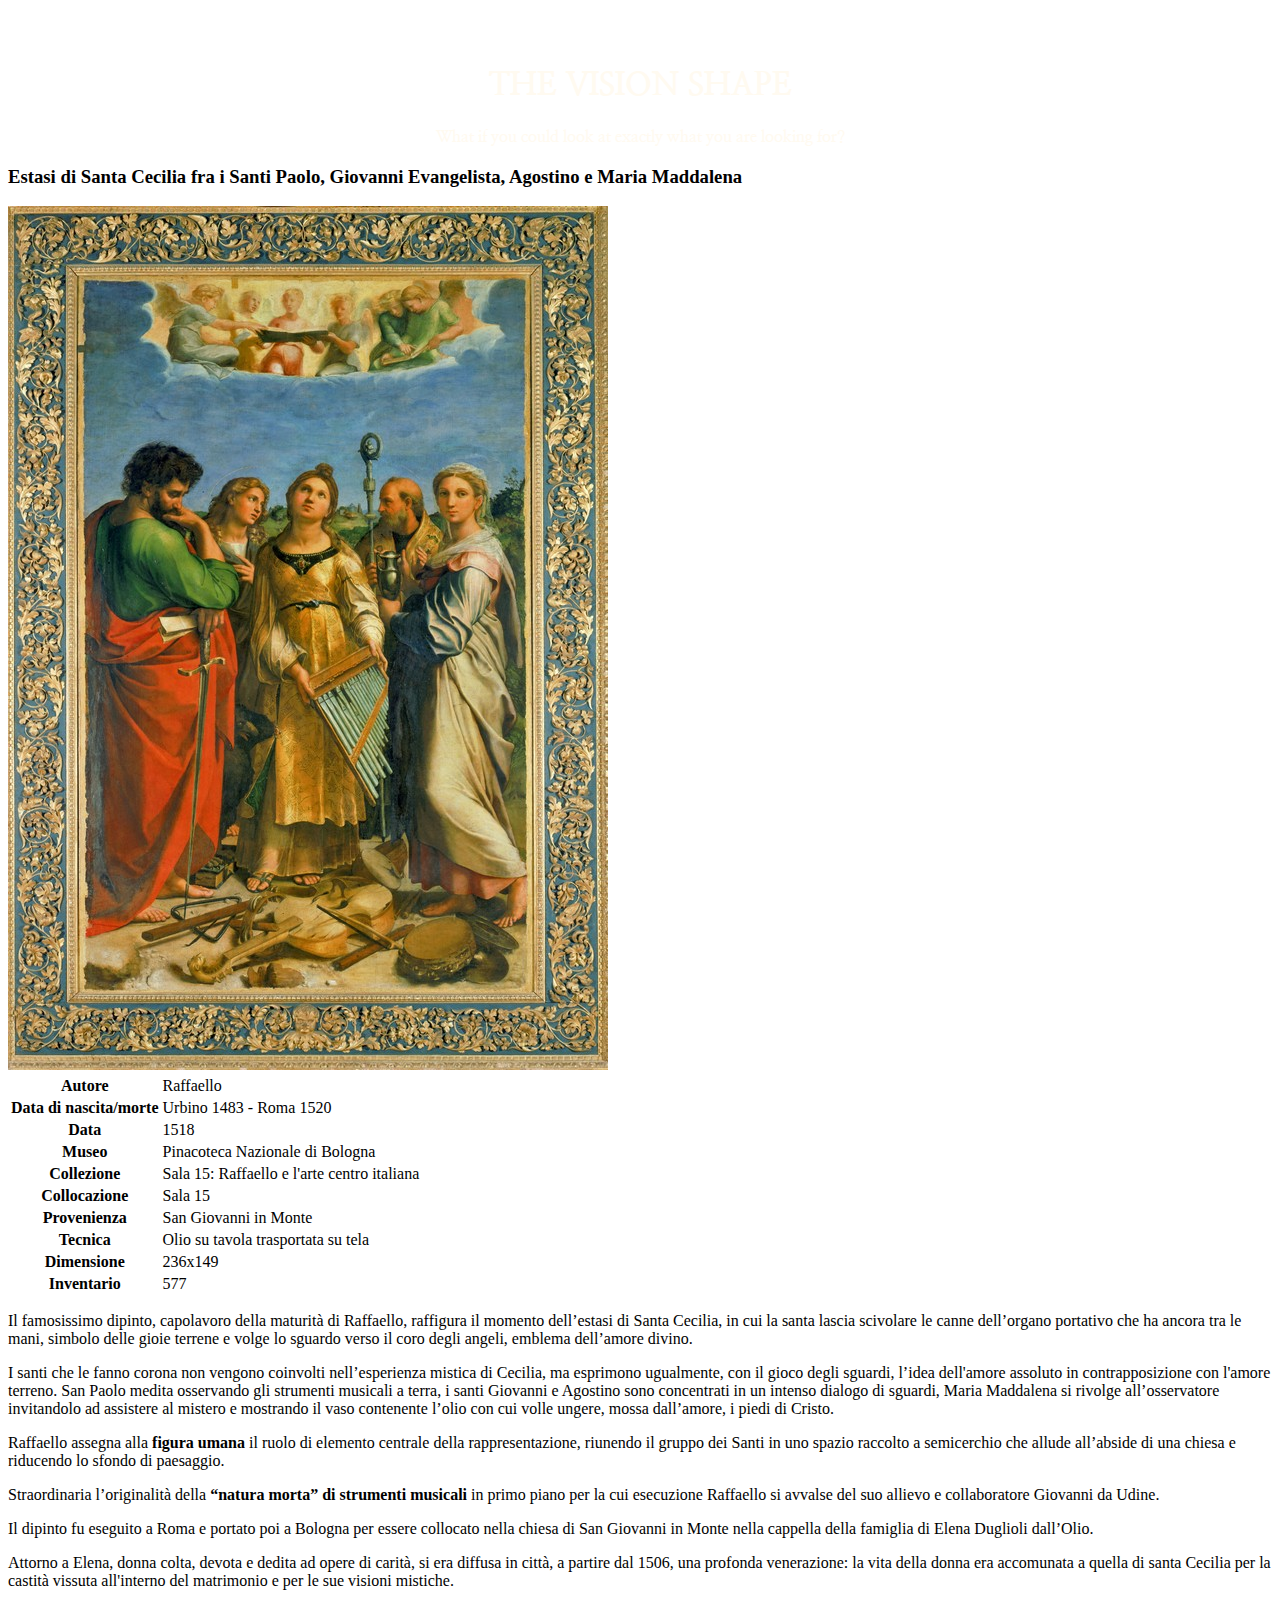
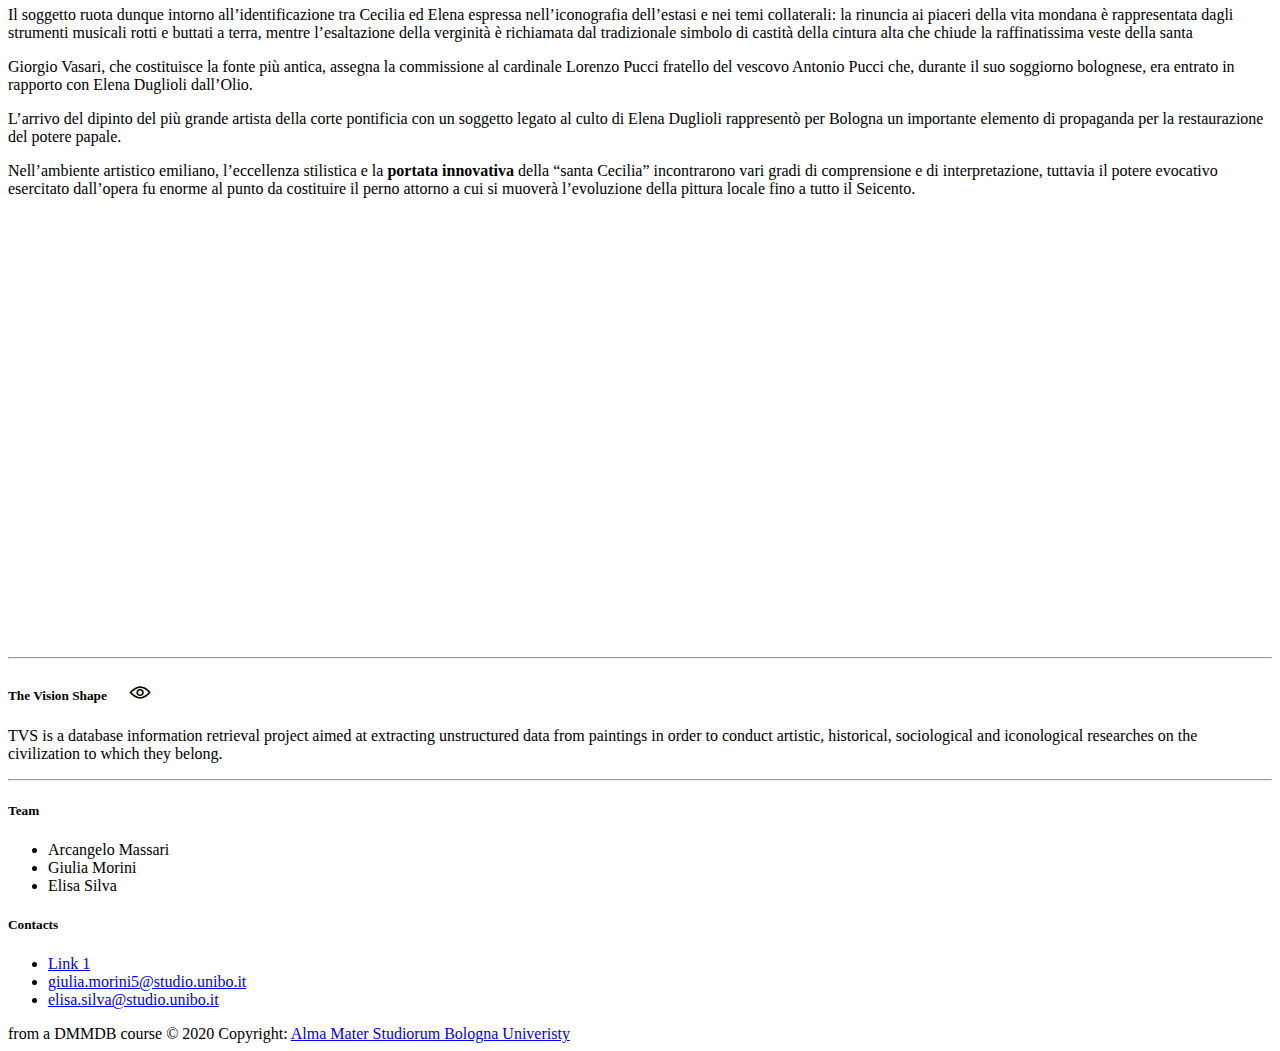
<file: items.html>
<!DOCTYPE html>
<html lang="en">
<head>
    <meta charset="UTF-8">
    <meta name="viewport" content="width=device-width, initial-scale=1.0">
    <!-- Bootstrap CSS -->
    <link rel="stylesheet" href="https://stackpath.bootstrapcdn.com/bootstrap/4.5.0/css/bootstrap.min.css" integrity="sha384-9aIt2nRpC12Uk9gS9baDl411NQApFmC26EwAOH8WgZl5MYYxFfc+NcPb1dKGj7Sk" crossorigin="anonymous">
    <link href="https://fonts.googleapis.com/css2?family=Nanum+Myeongjo&display=swap" rel="stylesheet">
    <link rel="stylesheet" type="text/css" href="icons/font/flaticon.css">
    <title>Browsing page</title>
    <style type="text/css">
        .jumbotron {
            background-image: url("https://images.uffizi.it/production/attachments/1503909239806647-605174-2-.jpg?ixlib=rails-2.1.3&w=2500&h=2500&fit=unset&crop=center&fm=pjpg&auto=compress&mark=https%3A%2F%2Fimages.uffizi.it%2Fproduction%2Fattachments%2Flogo-watermark.png");
            color:floralwhite;
            background-size: cover;
        }
        #advanced-form {
            display: none;
        }

        #header {
            font-family:'Nanum Myeongjo', serif;
        }

        .container_img {
          position: relative;
          width: 100%;
        }

        .image {
          opacity: 1;
          display: block;
          width: 100%;
          height: auto;
          transition: .5s ease;
          backface-visibility: hidden;
        }

        .container_img:hover .image {
          opacity: 0.5;
        }

        iframe{
          padding: 1em;
        }

        #iframe_container{
          margin-top: 2em;
          display: flex;
          justify-content: space-between;
        }


    </style>
</head>
<body>

    <div class="jumbotron">
    <br><br>
     <div id="header">
      <h1 class=display-3 style="text-align:center;"><strong>THE VISION SHAPE</strong></h1>
      <p class="lead" style="text-align:center;"><strong>What if you could look at exactly what you are looking for?</strong></p>
  </div>
    </div>

    <div class="container">


    <div class="text-center">

      <h3 class="my-5">Estasi di Santa Cecilia fra i Santi Paolo, Giovanni Evangelista, Agostino e Maria Maddalena</h3>

      <img src="santacecilia.jpg" class="rounded mb-5" alt="..." usemap="#santacecilia_map">
      <map id="santacecilia_map" name="santacecilia_map">
        <area shape="poly" coords="300, 471, 360, 437, 382, 472, 383, 563, 370, 599, 296, 473" href="https://upload.wikimedia.org/wikipedia/commons/thumb/4/4b/Portative.jpg/220px-Portative.jpg" target="_blank" alt="Portative organ" title="Portative organ">
        <area shape="poly" coords="362, 226, 371, 230, 373, 239, 372, 250, 364, 254, 364, 271, 370, 271, 370, 285, 365, 285, 365, 306, 370, 306, 371, 311, 365, 312, 367, 354, 360, 354, 360, 313, 356, 313, 355, 305, 361, 305, 359, 286, 355, 286, 352, 272, 359, 272, 359, 253, 351, 245, 353, 232" href="browse_img.html" target="_blank" alt="Pastoral staff" title="Pastoral staff">
      </map>

    </div>


    <table class="table">
      <thead>
        <tr>
          <th scope="col">Autore</th>
          <td>Raffaello</td>
        </tr>
      </thead>
      <tbody>
        <tr>
          <th scope="row">Data di nascita/morte</th>
          <td>Urbino 1483 - Roma 1520</td>

        </tr>
        <tr>
          <th scope="row">Data</th>
          <td>1518</td>

        </tr>
        <tr>
          <th scope="row">Museo</th>
          <td>Pinacoteca Nazionale di Bologna</td>
        </tr>
        <tr>
          <th scope="row">Collezione</th>
          <td>Sala 15: Raffaello e l'arte centro italiana</td>
        </tr>

        <tr>
          <th scope="row">Collocazione</th>
          <td>Sala 15</td>
        </tr>

        <tr>
          <th scope="row">Provenienza</th>
          <td>San Giovanni in Monte</td>
        </tr>

        <tr>
          <th scope="row">Tecnica</th>
          <td>Olio su tavola trasportata su tela</td>
        </tr>

        <tr>
          <th scope="row">Dimensione</th>
          <td>236x149</td>
        </tr>

        <tr>
          <th scope="row">Inventario</th>
          <td>577</td>
        </tr>

      </tbody>
    </table>

    <p>
      Il famosissimo dipinto, capolavoro della maturità di Raffaello, raffigura il momento dell’estasi di Santa Cecilia, in cui la santa lascia scivolare le canne dell’organo portativo che ha ancora tra le mani, simbolo delle gioie terrene e volge lo sguardo verso il coro degli angeli, emblema dell’amore divino.
    </p>
    <p>
      I santi che le fanno corona non vengono coinvolti nell’esperienza mistica di Cecilia, ma esprimono ugualmente, con il gioco degli sguardi, l’idea dell'amore assoluto in contrapposizione con l'amore terreno. San Paolo medita osservando gli strumenti musicali a terra, i santi Giovanni e Agostino sono concentrati in un intenso dialogo di sguardi, Maria Maddalena si rivolge all’osservatore invitandolo ad assistere al mistero e mostrando il vaso contenente l’olio con cui volle ungere, mossa dall’amore, i piedi di Cristo.
    </p>
    <p>
      Raffaello assegna alla <strong>figura umana</strong> il ruolo di elemento centrale della rappresentazione, riunendo il gruppo dei Santi in uno spazio raccolto a semicerchio che allude all’abside di una chiesa e riducendo lo sfondo di paesaggio.
    </p>
    <p>
      Straordinaria l’originalità della <strong>“natura morta” di strumenti musicali</strong> in primo piano per la cui esecuzione Raffaello si avvalse del suo allievo e collaboratore Giovanni da Udine.
    </p>
    <p>
      Il dipinto fu eseguito a Roma e portato poi a Bologna per essere collocato nella chiesa di San Giovanni in Monte nella cappella della famiglia di Elena Duglioli dall’Olio.
    </p>
    <p>
      Attorno a Elena, donna colta, devota e dedita ad opere di carità, si era diffusa in città, a partire dal 1506, una profonda venerazione: la vita della donna era accomunata a quella di santa Cecilia per la castità vissuta all'interno del matrimonio e per le sue visioni mistiche.
    </p>
    <p>
      Il soggetto ruota dunque intorno all’identificazione tra Cecilia ed Elena espressa nell’iconografia dell’estasi e nei temi collaterali: la rinuncia ai piaceri della vita mondana è rappresentata dagli strumenti musicali rotti e buttati a terra, mentre l’esaltazione della verginità è richiamata dal tradizionale simbolo di castità della cintura alta che chiude la raffinatissima veste della santa
    </p>
    <p>
      Giorgio Vasari, che costituisce la fonte più antica, assegna la commissione al cardinale Lorenzo Pucci fratello del vescovo Antonio Pucci che, durante il suo soggiorno bolognese, era entrato in rapporto con Elena Duglioli dall’Olio.
    </p>
    <p>
      L’arrivo del dipinto del più grande artista della corte pontificia con un soggetto legato al culto di Elena Duglioli rappresentò per Bologna un importante elemento di propaganda per la restaurazione del potere papale.
    </p>
    <p>
      Nell’ambiente artistico emiliano, l’eccellenza stilistica e la <strong>portata innovativa</strong> della “santa Cecilia” incontrarono vari gradi di comprensione e di interpretazione, tuttavia il potere evocativo esercitato dall’opera fu enorme al punto da costituire il perno attorno a cui si muoverà l’evoluzione della pittura locale fino a tutto il Seicento.
    </p>

    <div id="iframe_container">
      <iframe width="560" height="315" src="https://www.youtube.com/embed/XWFG08LnaoI" frameborder="0" allow="accelerometer; autoplay; encrypted-media; gyroscope; picture-in-picture" allowfullscreen></iframe>
      <iframe width="560" height="315" src="https://www.youtube.com/embed/cW3-KogDuho" frameborder="0" allow="accelerometer; autoplay; encrypted-media; gyroscope; picture-in-picture" allowfullscreen></iframe>
    </div>

             <!-- Pagination -->
          <!--
            <nav aria-label="Page navigation example">
              <ul class="pagination justify-content-end">
                <li class="page-item  border border-warning">
                  <a class="page-link text-warning" href="#" aria-label="Previous">
                    <span aria-hidden="true">&laquo;</span>
                    <span class="sr-only">Previous</span>
                  </a>
                </li>
                <li class="page-item  border border-warning"><a class="page-link text-warning" href="#">1</a></li>
                <li class="page-item  border border-warning"><a class="page-link text-warning" href="#">2</a></li>
                <li class="page-item  border border-warning"><a class="page-link text-warning" href="#">3</a></li>
                <li class="page-item  border border-warning">
                  <a class="page-link text-warning" href="#" aria-label="Next">
                    <span aria-hidden="true">&raquo;</span>
                    <span class="sr-only">Next</span>
                  </a>
                </li>
              </ul>
            </nav>
          -->

            <br>
            <br>
            </div>
            </div>
        </div>
        <br><br><hr>
        <div class="container">
            <!-- Footer -->
        <footer class="page-footer font-small pt-4">
          <div class="container-fluid text-center text-md-left">
            <div class="row justify-content-around">
              <div class="col-md-6 mt-md-0 mt-3">
                <h5 class="text-uppercase text-warning">The Vision Shape <span class="flaticon-visibility"></span></h5>
                <p class="text-justify">TVS is a database information retrieval project aimed at extracting unstructured data from paintings in order to conduct artistic, historical, sociological and iconological researches on the civilization to which they belong.</p>

              </div>
              <hr class="clearfix w-100 d-md-none pb-3">
              <div class="col-md-2 mb-md-0 mb-3">
                <h5 class="text-uppercase text-warning">Team</h5>
                <ul class="list-unstyled">
                  <li>
                    Arcangelo Massari
                  </li>
                  <li>
                    Giulia Morini
                  </li>
                  <li>
                    Elisa Silva
                  </li>
                </ul>

              </div>
              <div class="col-md-3 mb-md-0 mb-3">

                <h5 class="text-uppercase text-warning">Contacts</h5>

                <ul class="list-unstyled">
                  <li>
                    <a href="#!">Link 1</a>
                  </li>
                  <li>
                    <a href="#!">giulia.morini5@studio.unibo.it</a>
                  </li>
                  <li>
                    <a href="#!">elisa.silva@studio.unibo.it</a>
                  </li>
                </ul>

              </div>
              <!-- Grid column -->

            </div>
            <!-- Grid row -->

          </div>
          <!-- Footer Links -->

          <!-- Copyright -->
          <div class="footer-copyright text-center py-3">from a DMMDB course © 2020 Copyright:
            <a href="#"> Alma Mater Studiorum Bologna Univeristy</a>
          </div>
          <!-- Copyright -->

        </footer>
        <!-- Footer -->

        <script src="lib/overlib.js"></script>
</body>
</html>
</file>
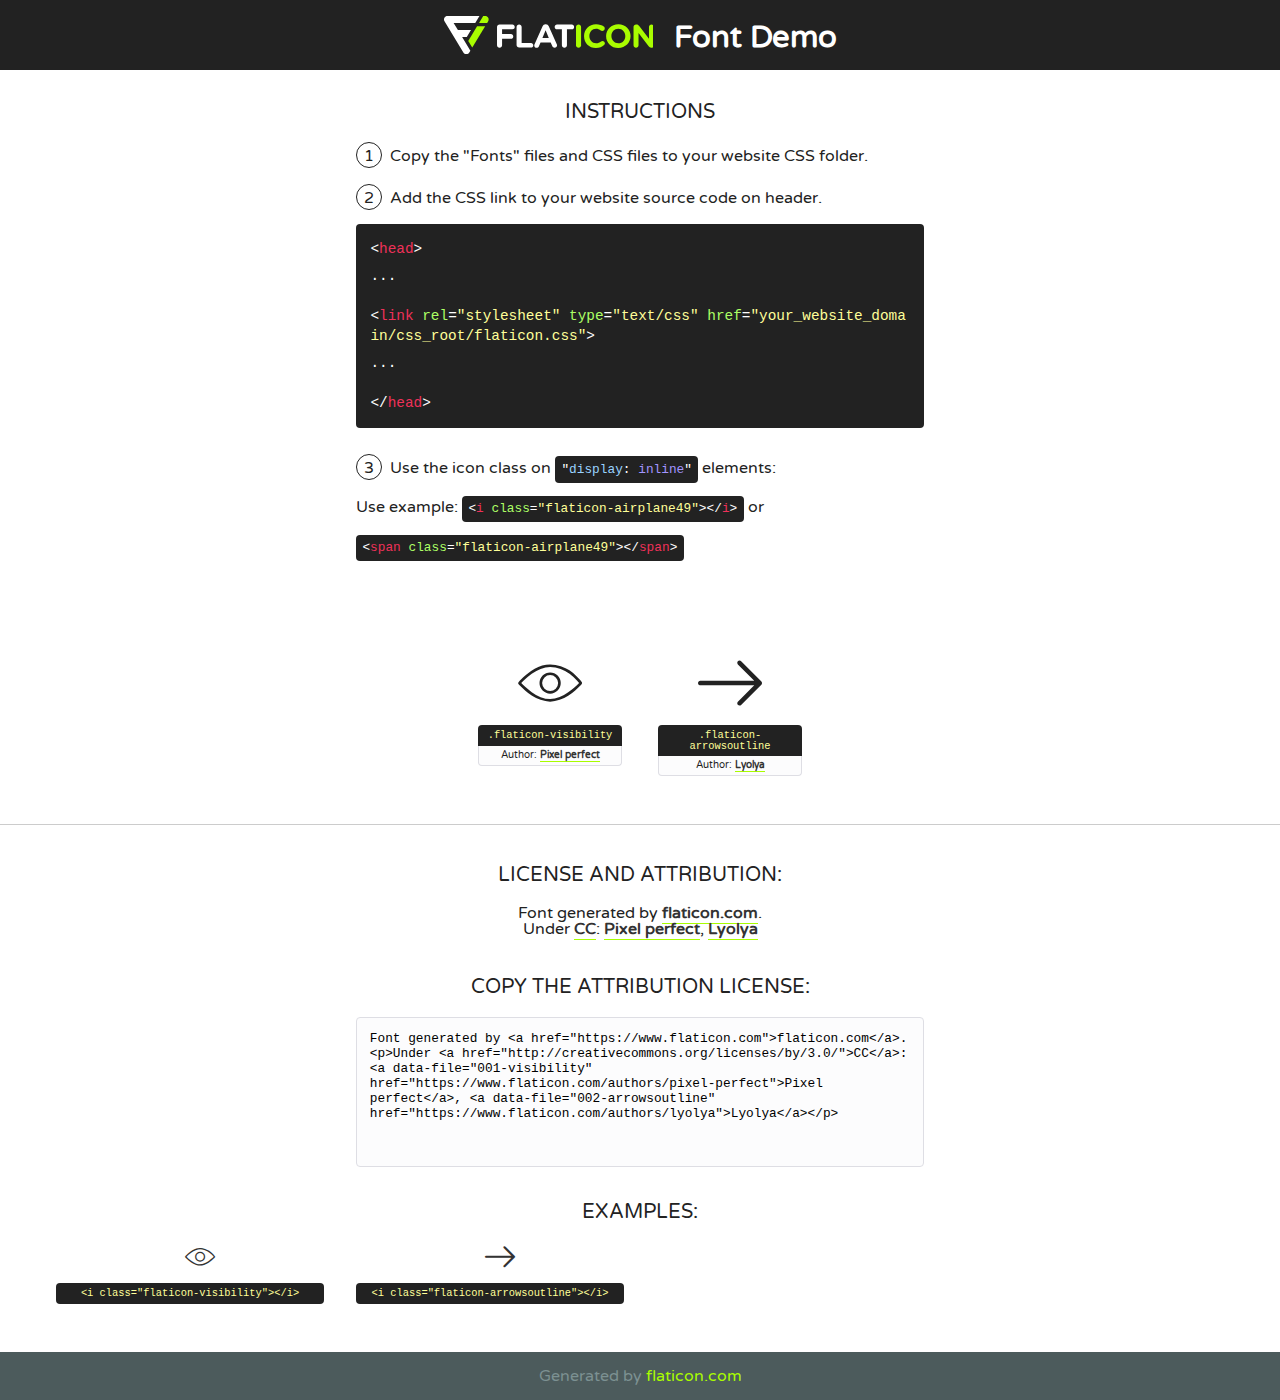
<file: icons/font/flaticon.html>
<!DOCTYPE html>
<!--
  Flaticon icon font: Flaticon
  Creation date: 17/05/2020 21:13
-->
<html>
<!DOCTYPE html>
<html>

<head>
    <title>Flaticon WebFont</title>
    <link href="http://fonts.googleapis.com/css?family=Varela+Round" rel="stylesheet" type="text/css" />
    <link rel="stylesheet" type="text/css" href="flaticon.css">
    <meta charset="UTF-8">
    <style>
    html, body, div, span, applet, object, iframe,
    h1, h2, h3, h4, h5, h6, p, blockquote, pre,
    a, abbr, acronym, address, big, cite, code,
    del, dfn, em, img, ins, kbd, q, s, samp,
    small, strike, strong, sub, sup, tt, var,
    b, u, i, center,
    dl, dt, dd, ol, ul, li,
    fieldset, form, label, legend,
    table, caption, tbody, tfoot, thead, tr, th, td,
    article, aside, canvas, details, embed, 
    figure, figcaption, footer, header, hgroup, 
    menu, nav, output, ruby, section, summary,
    time, mark, audio, video {
        margin: 0;
        padding: 0;
        border: 0;
        font-size: 100%;
        font: inherit;
        vertical-align: baseline;
    }
    /* HTML5 display-role reset for older browsers */
    article, aside, details, figcaption, figure, 
    footer, header, hgroup, menu, nav, section {
        display: block;
    }
    body {
        line-height: 1;
    }
    ol, ul {
        list-style: none;
    }
    blockquote, q {
        quotes: none;
    }
    blockquote:before, blockquote:after,
    q:before, q:after {
        content: '';
        content: none;
    }
    table {
        border-collapse: collapse;
        border-spacing: 0;
    }
    body {
        font-family: 'Varela Round', Helvetica, Arial, sans-serif;
        font-size: 16px;
        color: #222;
    }
    a {
        color: #333;
        border-bottom: 1px solid #a9fd00;
        font-weight: bold;
        text-decoration: none;
    }
    * {
        -moz-box-sizing: border-box;
        -webkit-box-sizing: border-box;
        box-sizing: border-box;
        margin: 0;
        padding: 0;
    }
    [class^="flaticon-"]:before, [class*=" flaticon-"]:before, [class^="flaticon-"]:after, [class*=" flaticon-"]:after {
        font-family: Flaticon;
        font-size: 30px;
        font-style: normal;
        margin-left: 20px;
        color: #333;
    }
    .wrapper {
        max-width: 600px;
        margin: auto;
        padding: 0 1em;
    }
    .title {
        font-size: 1.25em;
        text-align: center;
        margin-bottom: 1em;
        text-transform: uppercase;
    }
    header {
        text-align: center;
        background-color: #222;
        color: #fff;
        padding: 1em;
    }
    header .logo {
        width: 210px;
        height: 38px;
        display: inline-block;
        vertical-align: middle;
        margin-right: 1em;
        border: none;
    }
    header strong {
        font-size: 1.95em;
        font-weight: bold;
        vertical-align: middle;
        margin-top: 5px;
        display: inline-block;
    }
    .demo {
        margin: 2em auto;
        line-height: 1.25em;
    }
    .demo ul li {
        margin-bottom: 1em;
    }
    .demo ul li .num {
        color: #222;
        border-radius: 20px;
        display: inline-block;
        width: 26px;
        padding: 3px;
        height: 26px;
        text-align: center;
        margin-right: 0.5em;
        border: 1px solid #222;
    }
    .demo ul li code {
        background-color: #222;
        border-radius: 4px;
        padding: 0.25em 0.5em;
        display: inline-block;
        color: #fff;
        font-family: Consolas,Monaco,Lucida Console,Liberation Mono,DejaVu Sans Mono,Bitstream Vera Sans Mono,Courier New, monospace;
        font-weight: lighter;
        margin-top: 1em;
        font-size: 0.8em;
        word-break: break-all;
    }
    .demo ul li code.big {
        padding: 1em;
        font-size: 0.9em;
    }
    .demo ul li code .red {
        color: #EF3159;
    }
    .demo ul li code .green {
        color: #ACFF65;
    }
    .demo ul li code .yellow {
        color: #FFFF99;
    }
    .demo ul li code .blue {
        color: #99D3FF;
    }
    .demo ul li code .purple {
        color: #A295FF;
    }
    .demo ul li code .dots {
        margin-top: 0.5em;
        display: block;
    }
    #glyphs {
        border-bottom: 1px solid #ccc;
        padding: 2em 0;
        text-align: center;
    }
    .glyph {
        display: inline-block;
        width: 9em;
        margin: 1em;
        text-align: center;
        vertical-align: top;
        background: #FFF;
    }
    .glyph .glyph-icon {
        padding: 10px;
        display: block;
        font-family:"Flaticon";
        font-size: 64px;
        line-height: 1;
    }
    .glyph .glyph-icon:before {
        font-size: 64px;
        color: #222;
        margin-left: 0;
    }
    .class-name {
        font-size: 0.65em;
        background-color: #222;
        color: #fff;
        border-radius: 4px 4px 0 0;
        padding: 0.5em;
        color: #FFFF99;
        font-family: Consolas,Monaco,Lucida Console,Liberation Mono,DejaVu Sans Mono,Bitstream Vera Sans Mono,Courier New, monospace;
    }
    .author-name {
        font-size: 0.6em;
        background-color: #fcfcfd;
        border: 1px solid #DEDEE4;
        border-top: 0;
        border-radius: 0 0 4px 4px;
        padding: 0.5em;
    }
    .class-name:last-child {
        font-size: 10px;
        color:#888;
    }
    .class-name:last-child a {
        font-size: 10px;
        color:#555;
    }
    .class-name:last-child a:hover {
        color:#a9fd00;
    }
    .glyph > input {
        display: block;
        width: 100px;
        margin: 5px auto;
        text-align: center;
        font-size: 12px;
        cursor: text;
    }
    .glyph > input.icon-input {
        font-family:"Flaticon";
        font-size: 16px;
        margin-bottom: 10px;
    }
    .attribution .title {
        margin-top: 2em;
    }
    .attribution textarea {
        background-color: #fcfcfd;
        padding: 1em;
        border: none;
        box-shadow: none;
        border: 1px solid #DEDEE4;
        border-radius: 4px;
        resize: none;
        width: 100%;
        height: 150px;
        font-size: 0.8em;
        font-family: Consolas,Monaco,Lucida Console,Liberation Mono,DejaVu Sans Mono,Bitstream Vera Sans Mono,Courier New, monospace;
        -webkit-appearance: none;
    }
    .iconsuse {
        margin: 2em auto;
        text-align: center;
        max-width: 1200px;
    }
    .iconsuse:after {
        content: '';
        display: table;
        clear: both;
    }
    .iconsuse .image {
        float: left;
        width: 25%;
        padding: 0 1em;
    }
    .iconsuse .image p {
        margin-bottom: 1em;
    }
    .iconsuse .image span {
        display: block;
        font-size: 0.65em;
        background-color: #222;
        color: #fff;
        border-radius: 4px;
        padding: 0.5em;
        color: #FFFF99;
        margin-top: 1em;
        font-family: Consolas,Monaco,Lucida Console,Liberation Mono,DejaVu Sans Mono,Bitstream Vera Sans Mono,Courier New, monospace;
    }
    #footer {
        text-align: center;
        background-color: #4C5B5C;
        color: #7c9192;
        padding: 1em;
    }
    #footer a {
        border: none;
        color: #a9fd00;
        font-weight: normal;
    }
    @media (max-width: 960px) {
        .iconsuse .image {
            width: 50%;
        }
    }
    @media (max-width: 560px) {
        .iconsuse .image {
            width: 100%;
        }
    }
    </style>
</head>

<body class="characters-off">

    <header>
        <a href="https://www.flaticon.com" target="_blank" class="logo">
            <svg version="1.1" xmlns="http://www.w3.org/2000/svg" xmlns:xlink="http://www.w3.org/1999/xlink" xmlns:a="http://ns.adobe.com/AdobeSVGViewerExtensions/3.0/" viewBox="0 0 560.875 102.036" enable-background="new 0 0 560.875 102.036" xml:space="preserve">
                <defs>
                </defs>
                <g>
                    <g class="letters">
                        <path fill="#ffffff" d="M141.596,29.675c0-3.777,2.985-6.767,6.764-6.767h34.438c3.426,0,6.15,2.728,6.15,6.15
                        c0,3.43-2.724,6.149-6.15,6.149h-27.674v13.091h23.719c3.429,0,6.151,2.724,6.151,6.15c0,3.43-2.723,6.149-6.151,6.149h-23.719
                        v17.574c0,3.773-2.986,6.761-6.764,6.761c-3.779,0-6.764-2.989-6.764-6.761V29.675z"></path>
                        <path fill="#ffffff" d="M193.844,29.149c0-3.781,2.985-6.767,6.764-6.767c3.776,0,6.763,2.985,6.763,6.767v42.957h25.039
                        c3.426,0,6.149,2.726,6.149,6.153c0,3.425-2.723,6.15-6.149,6.15h-31.802c-3.779,0-6.764-2.986-6.764-6.768V29.149z"></path>
                        <path fill="#ffffff" d="M241.891,75.71l21.438-48.407c1.492-3.341,4.215-5.357,7.906-5.357h0.792
                        c3.686,0,6.323,2.017,7.815,5.357l21.439,48.407c0.436,0.967,0.701,1.845,0.701,2.723c0,3.602-2.809,6.501-6.414,6.501
                        c-3.161,0-5.269-1.845-6.499-4.655l-4.132-9.661h-27.059l-4.301,10.102c-1.144,2.631-3.426,4.214-6.237,4.214
                        c-3.517,0-6.24-2.81-6.24-6.325C241.1,77.64,241.451,76.677,241.891,75.71z M279.932,58.666l-8.521-20.297l-8.526,20.297H279.932
                        z"></path>
                        <path fill="#ffffff" d="M314.864,35.387H301.86c-3.429,0-6.239-2.813-6.239-6.238c0-3.429,2.811-6.24,6.239-6.24h39.533
                        c3.426,0,6.237,2.811,6.237,6.24c0,3.425-2.811,6.238-6.237,6.238h-13.001v42.785c0,3.773-2.99,6.761-6.764,6.761
                        c-3.779,0-6.764-2.989-6.764-6.761V35.387z"></path>
                        <path fill="#A9FD00" d="M352.615,29.149c0-3.781,2.985-6.767,6.767-6.767c3.774,0,6.761,2.985,6.761,6.767v49.024
                        c0,3.773-2.987,6.761-6.761,6.761c-3.781,0-6.767-2.989-6.767-6.761V29.149z"></path>
                        <path fill="#A9FD00" d="M374.132,53.836v-0.179c0-17.481,13.178-31.801,32.065-31.801c9.22,0,15.459,2.458,20.557,6.238
                        c1.402,1.054,2.637,2.985,2.637,5.357c0,3.692-2.985,6.59-6.681,6.59c-1.845,0-3.071-0.702-4.044-1.319
                        c-3.776-2.813-7.729-4.393-12.562-4.393c-10.364,0-17.831,8.611-17.831,19.154v0.173c0,10.542,7.291,19.329,17.831,19.329
                        c5.715,0,9.492-1.756,13.359-4.834c1.049-0.874,2.458-1.491,4.039-1.491c3.429,0,6.325,2.813,6.325,6.236
                        c0,2.106-1.056,3.78-2.282,4.834c-5.539,4.834-12.036,7.733-21.878,7.733C387.572,85.464,374.132,71.493,374.132,53.836z"></path>
                        <path fill="#A9FD00" d="M433.009,53.836v-0.179c0-17.481,13.79-31.801,32.766-31.801c18.981,0,32.592,14.143,32.592,31.628v0.173
                        c0,17.483-13.785,31.807-32.769,31.807C446.625,85.464,433.009,71.32,433.009,53.836z M484.224,53.836v-0.179
                        c0-10.539-7.725-19.326-18.626-19.326c-10.893,0-18.449,8.611-18.449,19.154v0.173c0,10.542,7.73,19.329,18.626,19.329
                        C476.676,72.986,484.224,64.378,484.224,53.836z"></path>
                        <path fill="#A9FD00" d="M506.233,29.321c0-3.774,2.99-6.763,6.767-6.763h1.401c3.252,0,5.183,1.583,7.029,3.953l26.093,34.265
                        V29.059c0-3.692,2.99-6.677,6.681-6.677c3.683,0,6.671,2.985,6.671,6.677v48.934c0,3.78-2.987,6.765-6.764,6.765h-0.436
                        c-3.257,0-5.188-1.581-7.034-3.953l-27.056-35.492v32.944c0,3.687-2.985,6.676-6.678,6.676c-3.683,0-6.673-2.989-6.673-6.676
                        V29.321z"></path>
                    </g>
                    <g class="insignia">
                        <path fill="#ffffff" d="M48.372,56.137h12.517l11.156-18.537H37.186L25.688,18.539h57.825L94.668,0H9.271
                        C5.925,0,2.842,1.801,1.198,4.716c-1.644,2.907-1.593,6.482,0.134,9.343l50.38,83.501c1.678,2.781,4.689,4.476,7.938,4.476
                        c3.246,0,6.257-1.695,7.935-4.476l2.898-4.804L48.372,56.137z"></path>
                        <g class="i">
                            <path fill="#A9FD00" d="M93.575,18.539h0.031v0.004l21.652,0.004l2.705-4.488c1.727-2.861,1.778-6.436,0.133-9.343
                            C116.454,1.801,113.371,0,110.026,0h-5.294L93.575,18.539z"></path>
                            <polygon fill="#A9FD00" points="88.291,27.356 64.725,66.486 75.519,84.404 109.942,27.356"></polygon>
                        </g>
                    </g>
                </g>
            </svg>
        </a>
        <strong>Font Demo</strong>
    </header>


    <section class="demo wrapper">

        <p class="title">Instructions</p>

        <ul>
            <li>
                <span class="num">1</span>Copy the "Fonts" files and CSS files to your website CSS folder.
            </li>
            <li>
                <span class="num">2</span>Add the CSS link to your website source code on header.
                <code class="big">
                    &lt;<span class="red">head</span>&gt;
                    <br/><span class="dots">...</span>
                    <br/>&lt;<span class="red">link</span> <span class="green">rel</span>=<span class="yellow">"stylesheet"</span> <span class="green">type</span>=<span class="yellow">"text/css"</span> <span class="green">href</span>=<span class="yellow">"your_website_domain/css_root/flaticon.css"</span>&gt;
                    <br/><span class="dots">...</span>
                    <br/>&lt;/<span class="red">head</span>&gt;
                </code>
            </li>

            <li>
                <p>
                    <span class="num">3</span>Use the icon class on <code>"<span class="blue">display</span>:<span class="purple"> inline</span>"</code> elements:
                    <br />
                    Use example: <code>&lt;<span class="red">i</span> <span class="green">class</span>=<span class="yellow">&quot;flaticon-airplane49&quot;</span>&gt;&lt;/<span class="red">i</span>&gt;</code> or <code>&lt;<span class="red">span</span> <span class="green">class</span>=<span class="yellow">&quot;flaticon-airplane49&quot;</span>&gt;&lt;/<span class="red">span</span>&gt;</code>
            </li>
        </ul>

    </section>




   <section id="glyphs">          
    
      
        <div class="glyph"><div class="glyph-icon flaticon-visibility"></div>
            <div class="class-name">.flaticon-visibility</div>
            <div class="author-name">Author: <a data-file="001-visibility" href="https://www.flaticon.com/authors/pixel-perfect">Pixel perfect</a> </div> 
        </div>        
        
        <div class="glyph"><div class="glyph-icon flaticon-arrowsoutline"></div>
            <div class="class-name">.flaticon-arrowsoutline</div>
            <div class="author-name">Author: <a data-file="002-arrowsoutline" href="https://www.flaticon.com/authors/lyolya">Lyolya</a> </div> 
        </div>        
        

    </section>



    <section class="attribution wrapper"   style="text-align:center;">

      <div class="title">License and attribution:</div><div class="attrDiv">Font generated by <a href="https://www.flaticon.com">flaticon.com</a>. <div><p>Under <a href="http://creativecommons.org/licenses/by/3.0/">CC</a>: <a data-file="001-visibility" href="https://www.flaticon.com/authors/pixel-perfect">Pixel perfect</a>, <a data-file="002-arrowsoutline" href="https://www.flaticon.com/authors/lyolya">Lyolya</a></p>  </div>
      </div>
      <div class="title">Copy the Attribution License:</div>

    <textarea onclick="this.focus();this.select();">Font generated by &lt;a href=&quot;https://www.flaticon.com&quot;&gt;flaticon.com&lt;/a&gt;. <p>Under <a href="http://creativecommons.org/licenses/by/3.0/">CC</a>: <a data-file="001-visibility" href="https://www.flaticon.com/authors/pixel-perfect">Pixel perfect</a>, <a data-file="002-arrowsoutline" href="https://www.flaticon.com/authors/lyolya">Lyolya</a></p>  
     </textarea>

    </section>

    <section class="iconsuse">

          <div class="title">Examples:</div>            
             
            <div class="image">
                <p>
                    <i class="glyph-icon flaticon-visibility"></i> 
                    <span>&lt;i class=&quot;flaticon-visibility&quot;&gt;&lt;/i&gt;</span>
                </p>
            </div>
            
            <div class="image">
                <p>
                    <i class="glyph-icon flaticon-arrowsoutline"></i> 
                    <span>&lt;i class=&quot;flaticon-arrowsoutline&quot;&gt;&lt;/i&gt;</span>
                </p>
            </div>
                       
        </div>
                            
    </section>

<div id="footer">
    <div>Generated by <a href="https://www.flaticon.com">flaticon.com</a>
    </div>
</div>



</body>
</html>
</file>
<file: icons/font/flaticon.css>
/*
  	Flaticon icon font: Flaticon
  	Creation date: 17/05/2020 21:13
  	*/

@font-face {
  font-family: "Flaticon";
  src: url("./Flaticon.eot");
  src: url("./Flaticon.eot?#iefix") format("embedded-opentype"),
       url("./Flaticon.woff2") format("woff2"),
       url("./Flaticon.woff") format("woff"),
       url("./Flaticon.ttf") format("truetype"),
       url("./Flaticon.svg#Flaticon") format("svg");
  font-weight: normal;
  font-style: normal;
}

@media screen and (-webkit-min-device-pixel-ratio:0) {
  @font-face {
    font-family: "Flaticon";
    src: url("./Flaticon.svg#Flaticon") format("svg");
  }
}

[class^="flaticon-"]:before, [class*=" flaticon-"]:before,
[class^="flaticon-"]:after, [class*=" flaticon-"]:after {   
  font-family: Flaticon;
        font-size: 20px;
font-style: normal;
margin-left: 20px;
}

.flaticon-visibility:before { content: "\f100"; }
.flaticon-arrowsoutline:before { content: "\f101"; }
</file>
<file: lib/tagsinput.css>
/*
 * bootstrap-tagsinput v0.8.0
 * 
 */

.bootstrap-tagsinput {
  background-color: #fff;
  border: 1px solid #ccc;
  box-shadow: inset 0 1px 1px rgba(0, 0, 0, 0.075);
  display: inline-block;
  padding: 4px 6px;
  color: #555;
  vertical-align: middle;
  border-radius: 4px;
  width: 100%;
  line-height: 22px;
  cursor: text;
}
.bootstrap-tagsinput input {
  border: none;
  box-shadow: none;
  outline: none;
  background-color: transparent;
  padding: 0 6px;
  margin: 0;
  width: auto;
  max-width: inherit;
}
.bootstrap-tagsinput.form-control input::-moz-placeholder {
  color: #777;
  opacity: 1;
}
.bootstrap-tagsinput.form-control input:-ms-input-placeholder {
  color: #777;
}
.bootstrap-tagsinput.form-control input::-webkit-input-placeholder {
  color: #777;
}
.bootstrap-tagsinput input:focus {
  border: none;
  box-shadow: none;
}
.bootstrap-tagsinput .badge {
  margin: 2px 0;
  padding:5px 8px;
}
.bootstrap-tagsinput .badge [data-role="remove"] {
  margin-left: 8px;
  cursor: pointer;
}
.bootstrap-tagsinput .badge [data-role="remove"]:after {
  content: "×";
  padding: 0px 4px;
  background-color:rgba(0, 0, 0, 0.1);
  border-radius:50%;
  font-size:13px
}
.bootstrap-tagsinput .badge [data-role="remove"]:hover:after {

  background-color:rgba(0, 0, 0, 0.62);}
.bootstrap-tagsinput .badge [data-role="remove"]:hover:active {
  box-shadow: inset 0 3px 5px rgba(0, 0, 0, 0.125);
}

.tt-menu {
    position: absolute;
    top: 100%;
    left: 0;
    z-index: 1000;
    display: none;
    float: left;
    min-width: 160px;
    padding: 5px 0;
    margin: 2px 0 0;
    list-style: none;
    font-size: 14px;
    background-color: #ffffff;
    border: 1px solid #cccccc;
    border: 1px solid rgba(0, 0, 0, 0.15);
    border-radius: 4px;
    -webkit-box-shadow: 0 6px 12px rgba(0, 0, 0, 0.175);
    box-shadow: 0 6px 12px rgba(0, 0, 0, 0.175);
    background-clip: padding-box;
    cursor: pointer;
}

.tt-suggestion {
    display: block;
    padding: 3px 20px;
    clear: both;
    font-weight: normal;
    line-height: 1.428571429;
    color: #333333;
    white-space: nowrap;
}

.tt-suggestion:hover,
.tt-suggestion:focus {
  color: #ffffff;
  text-decoration: none;
  outline: 0;
  background-color: #428bca;
}
</file>
